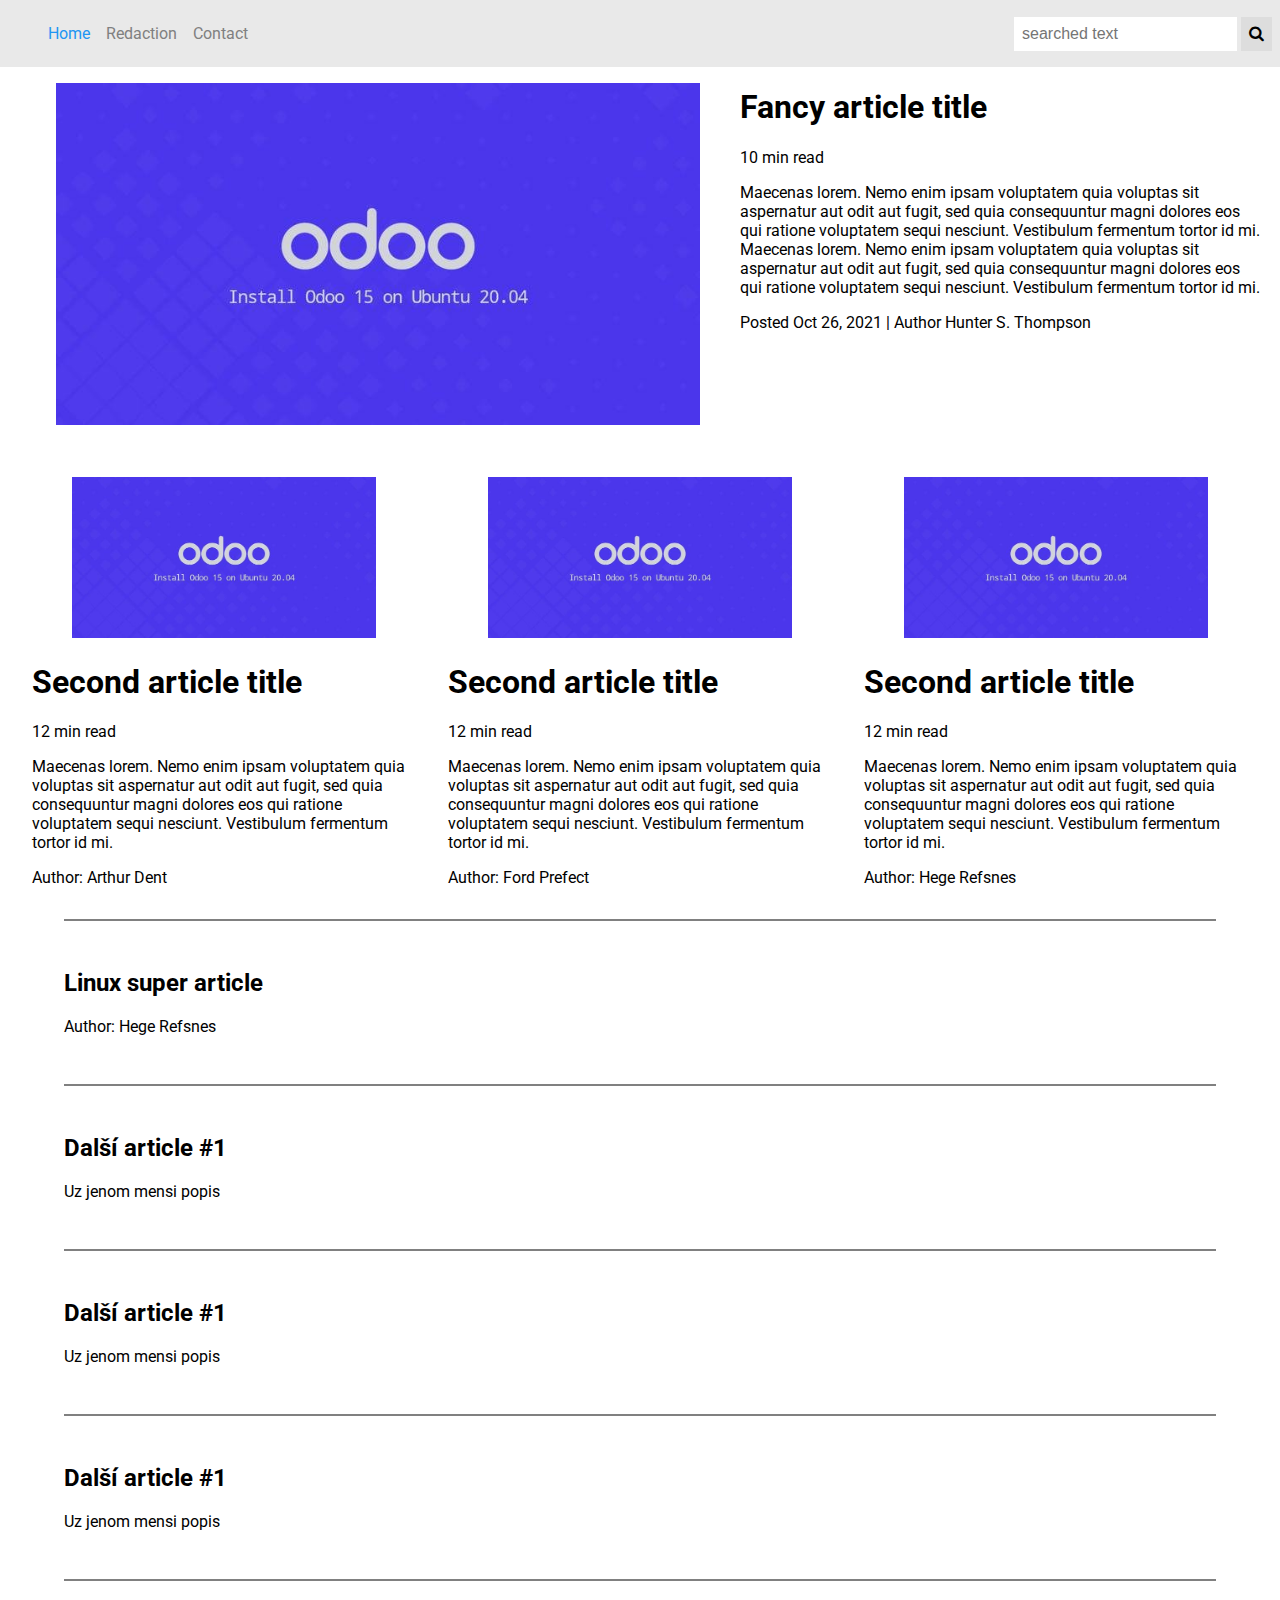
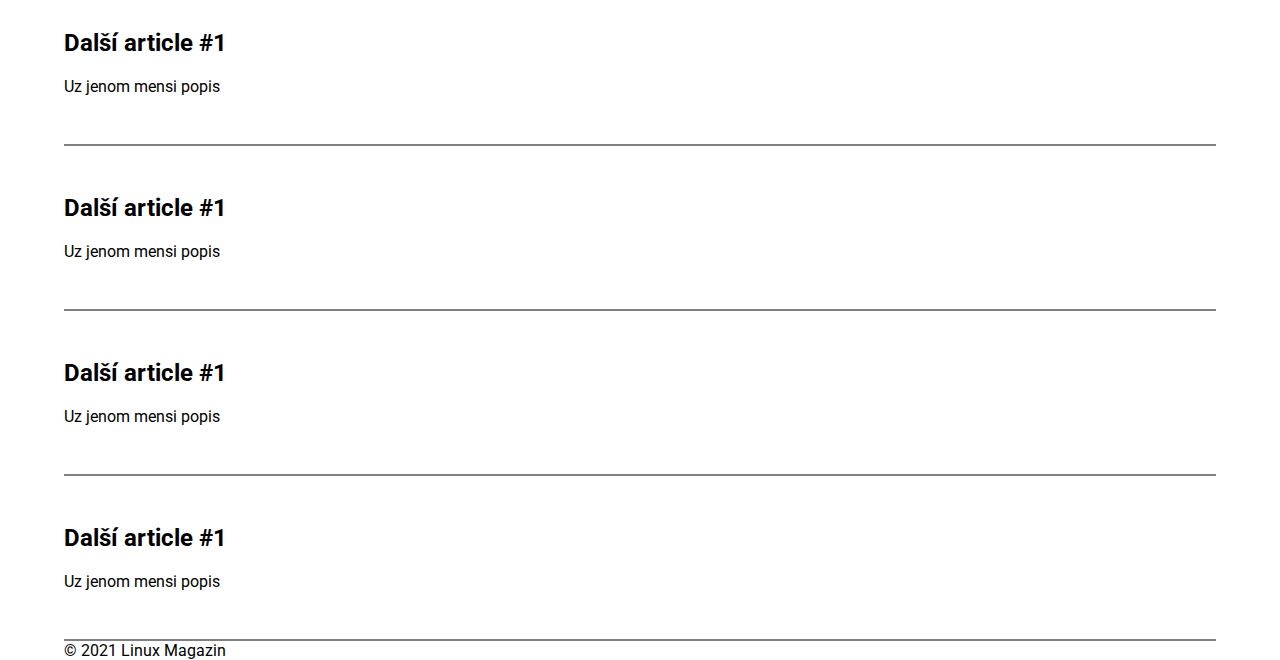
<file: index.html>
<!DOCTYPE html>
<html lang="en">
<head>
    <meta charset="UTF-8">
    <meta http-equiv="X-UA-Compatible" content="IE=edge">
    <meta name="viewport" content="width=device-width, initial-scale=1.0">
    <link rel="stylesheet" href="style.css">
    <link rel="stylesheet" href="index.css">
    <link rel="stylesheet" href="https://cdnjs.cloudflare.com/ajax/libs/font-awesome/4.7.0/css/font-awesome.min.css">
    <link rel="preconnect" href="https://fonts.googleapis.com"> 
    <link href="https://fonts.googleapis.com/css2?family=Roboto:ital,wght@0,100;0,300;0,400;0,700;0,900;1,100&display=swap" rel="stylesheet">
    <title>Linux magazín</title>
</head>
<body>
    <nav class="nav">
        <menu>
            <a class="nav__item nav_item--active" href="index.html"><span>Home</span></a>
            <a class="nav__item" href="redaction.html"><span>Redaction</span></a>
            <a class="nav__item" href="contact.html"><span>Contact</span></a>
        </menu>
        <div class="search-container">
            <form action="search.html">
                <input name="search_form" type="text" placeholder="searched text" class="search-container__input">
                <button type="submit" class="search-container__btn"><i class="fa fa-search"></i></button>
            </form>
        </div>
    </nav>
    <main>
        <section class="head-container">
            <article class="head-article">
                <figure class="head-article__image">
                    <a href="article.html"><img src="images/top.jpeg" alt="Top article image"></a>
                </figure>
                <div class="head-article__text">
                    <header>
                        <h1>Fancy article title</h1>
                        <p>10 min read</p>
                    </header>
                    <p>Maecenas lorem. Nemo enim ipsam voluptatem quia voluptas sit aspernatur aut odit aut fugit, 
                        sed quia consequuntur magni dolores eos qui ratione voluptatem sequi nesciunt. 
                        Vestibulum fermentum tortor id mi.

                        Maecenas lorem. Nemo enim ipsam voluptatem quia voluptas sit aspernatur aut odit aut fugit, 
                        sed quia consequuntur magni dolores eos qui ratione voluptatem sequi nesciunt. 
                        Vestibulum fermentum tortor id mi.
                    </p>    
                    <footer>
                        <p>Posted Oct 26, 2021 | Author Hunter S. Thompson</p>
                    </footer>
                </div>
            </article>
        </section>
        <section class="big_news">
            <article class="article">
                <figure class="article__image">
                    <img src="images/top.jpeg" alt="banner">
                </figure>
                <header>
                    <h1>Second article title</h1>
                    <p>12 min read</p>
                </header>
                <p>Maecenas lorem. Nemo enim ipsam voluptatem quia voluptas sit aspernatur aut odit aut fugit, 
                    sed quia consequuntur magni dolores eos qui ratione voluptatem sequi nesciunt. 
                    Vestibulum fermentum tortor id mi.</p>
                <footer>
                    <p>Author: Arthur Dent</p>
                </footer>    
            </article>
            <article class="article">
                <figure class="article__image">
                    <img src="images/top.jpeg" alt="banner">
                </figure>
                <header>
                    <h1>Second article title</h1>
                    <p>12 min read</p>
                </header>
                <p>Maecenas lorem. Nemo enim ipsam voluptatem quia voluptas sit aspernatur aut odit aut fugit, 
                    sed quia consequuntur magni dolores eos qui ratione voluptatem sequi nesciunt. 
                    Vestibulum fermentum tortor id mi.</p>
                <footer>
                    <p>Author: Ford Prefect</p>
                </footer>    
            </article>
            <article class="article">
                <figure class="article__image">
                    <img src="images/top.jpeg" alt="banner">
                </figure>
                <header>
                    <h1>Second article title</h1>
                    <p>12 min read</p>
                </header>
                <p>Maecenas lorem. Nemo enim ipsam voluptatem quia voluptas sit aspernatur aut odit aut fugit, 
                    sed quia consequuntur magni dolores eos qui ratione voluptatem sequi nesciunt. 
                    Vestibulum fermentum tortor id mi.</p>
                <footer>
                    <p>Author: Hege Refsnes</p>
                </footer>    
            </article>
        </section>
        <section class="small_news">
            <article>
                <h2>
                    Linux super article
                </h2>    
                <p>
                    Author: Hege Refsnes
                </p>
            </article>
            <article> 
                <h2>
                    Další article #1
                </h2>    
                <p>
                    Uz jenom mensi popis
                </p>   
            </article>
            <article>
                <h2>
                    Další article #1
                </h2>    
                <p>
                    Uz jenom mensi popis
                </p>    
            </article>
            <article>
                <h2>
                    Další article #1
                </h2>    
                <p>
                    Uz jenom mensi popis
                </p>    
            </article>
            <article>
                <h2>
                    Další article #1
                </h2>    
                <p>
                    Uz jenom mensi popis
                </p>    
            </article>
            <article>
                <h2>
                    Další article #1
                </h2>    
                <p>
                    Uz jenom mensi popis
                </p>    
            </article>
            <article>
                <h2>
                    Další article #1
                </h2>    
                <p>
                    Uz jenom mensi popis
                </p>    
            </article>
            <article>
                <h2>
                    Další article #1
                </h2>    
                <p>
                    Uz jenom mensi popis
                </p>    
            </article>
        </section>
    </main>
    <footer class="main-footer">
        <p>
            © 2021 Linux Magazin
        </p>
    </footer>
</body>
</html>
</file>
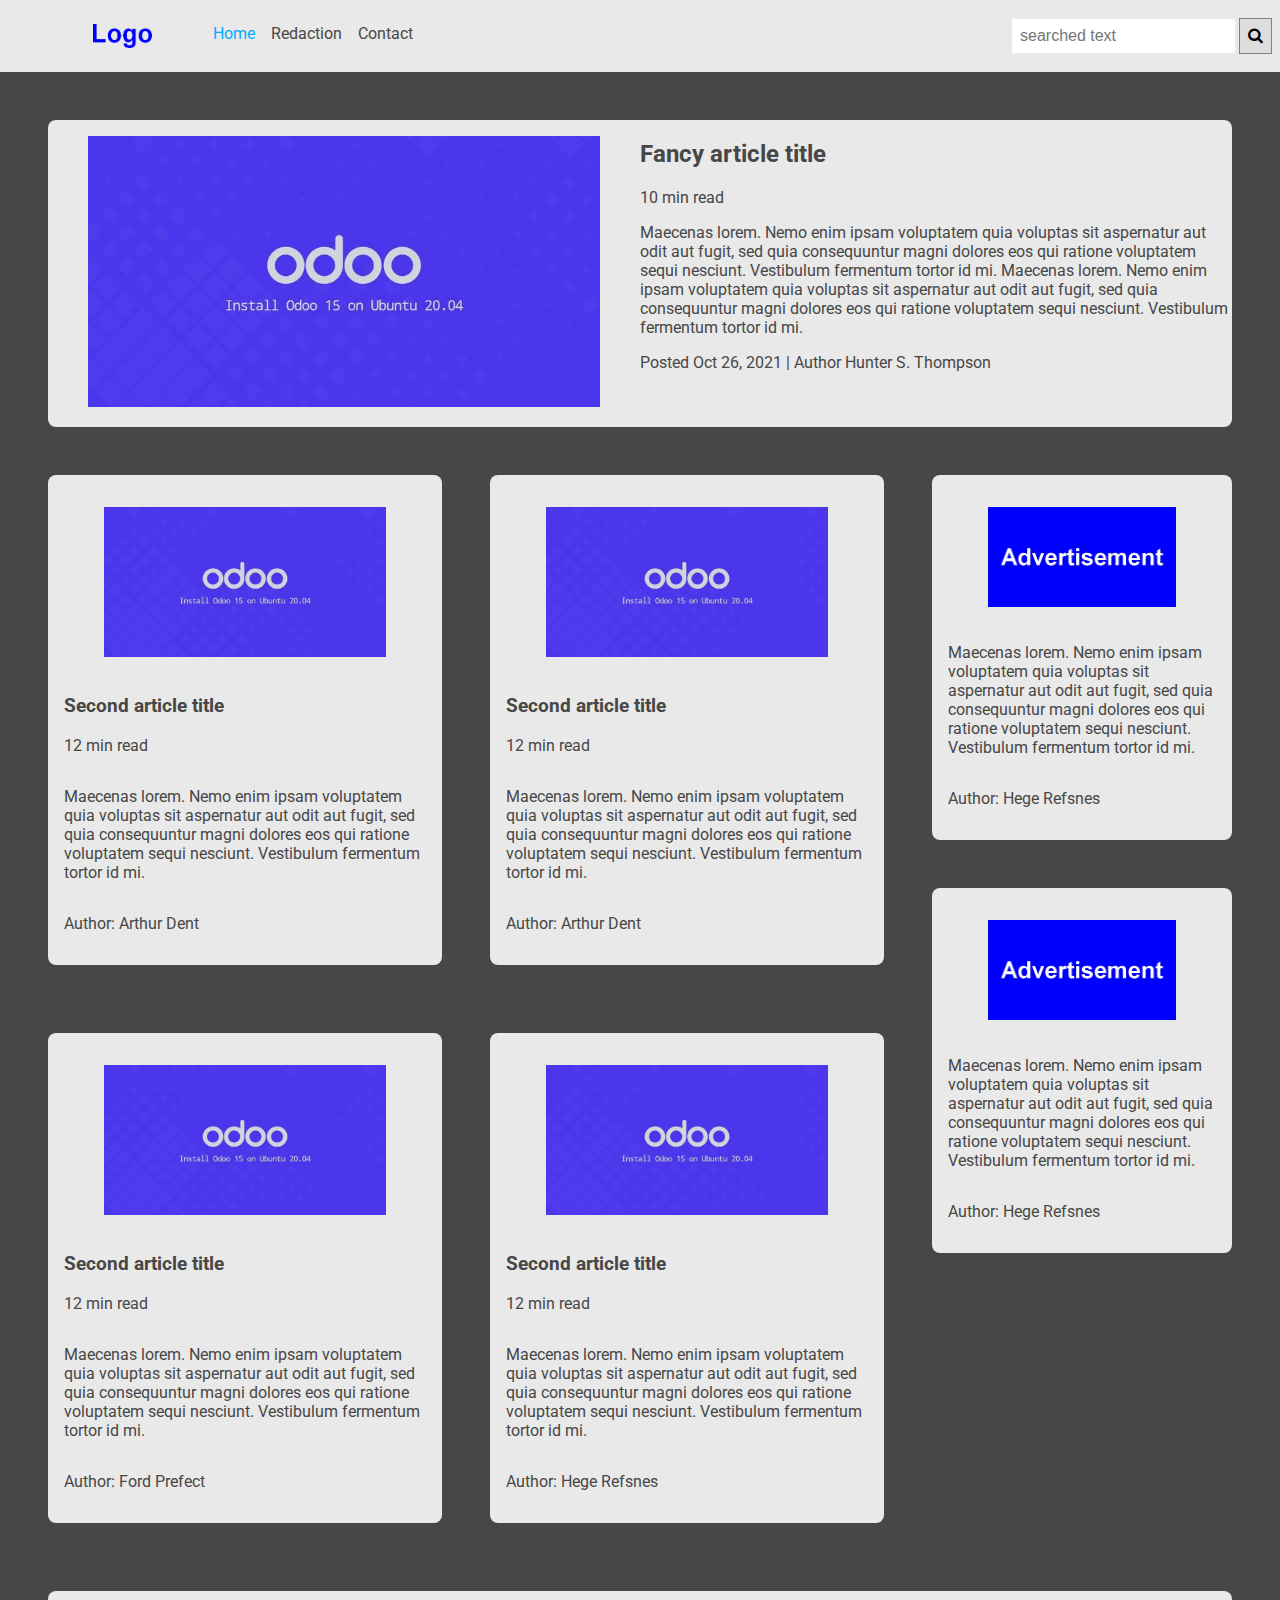
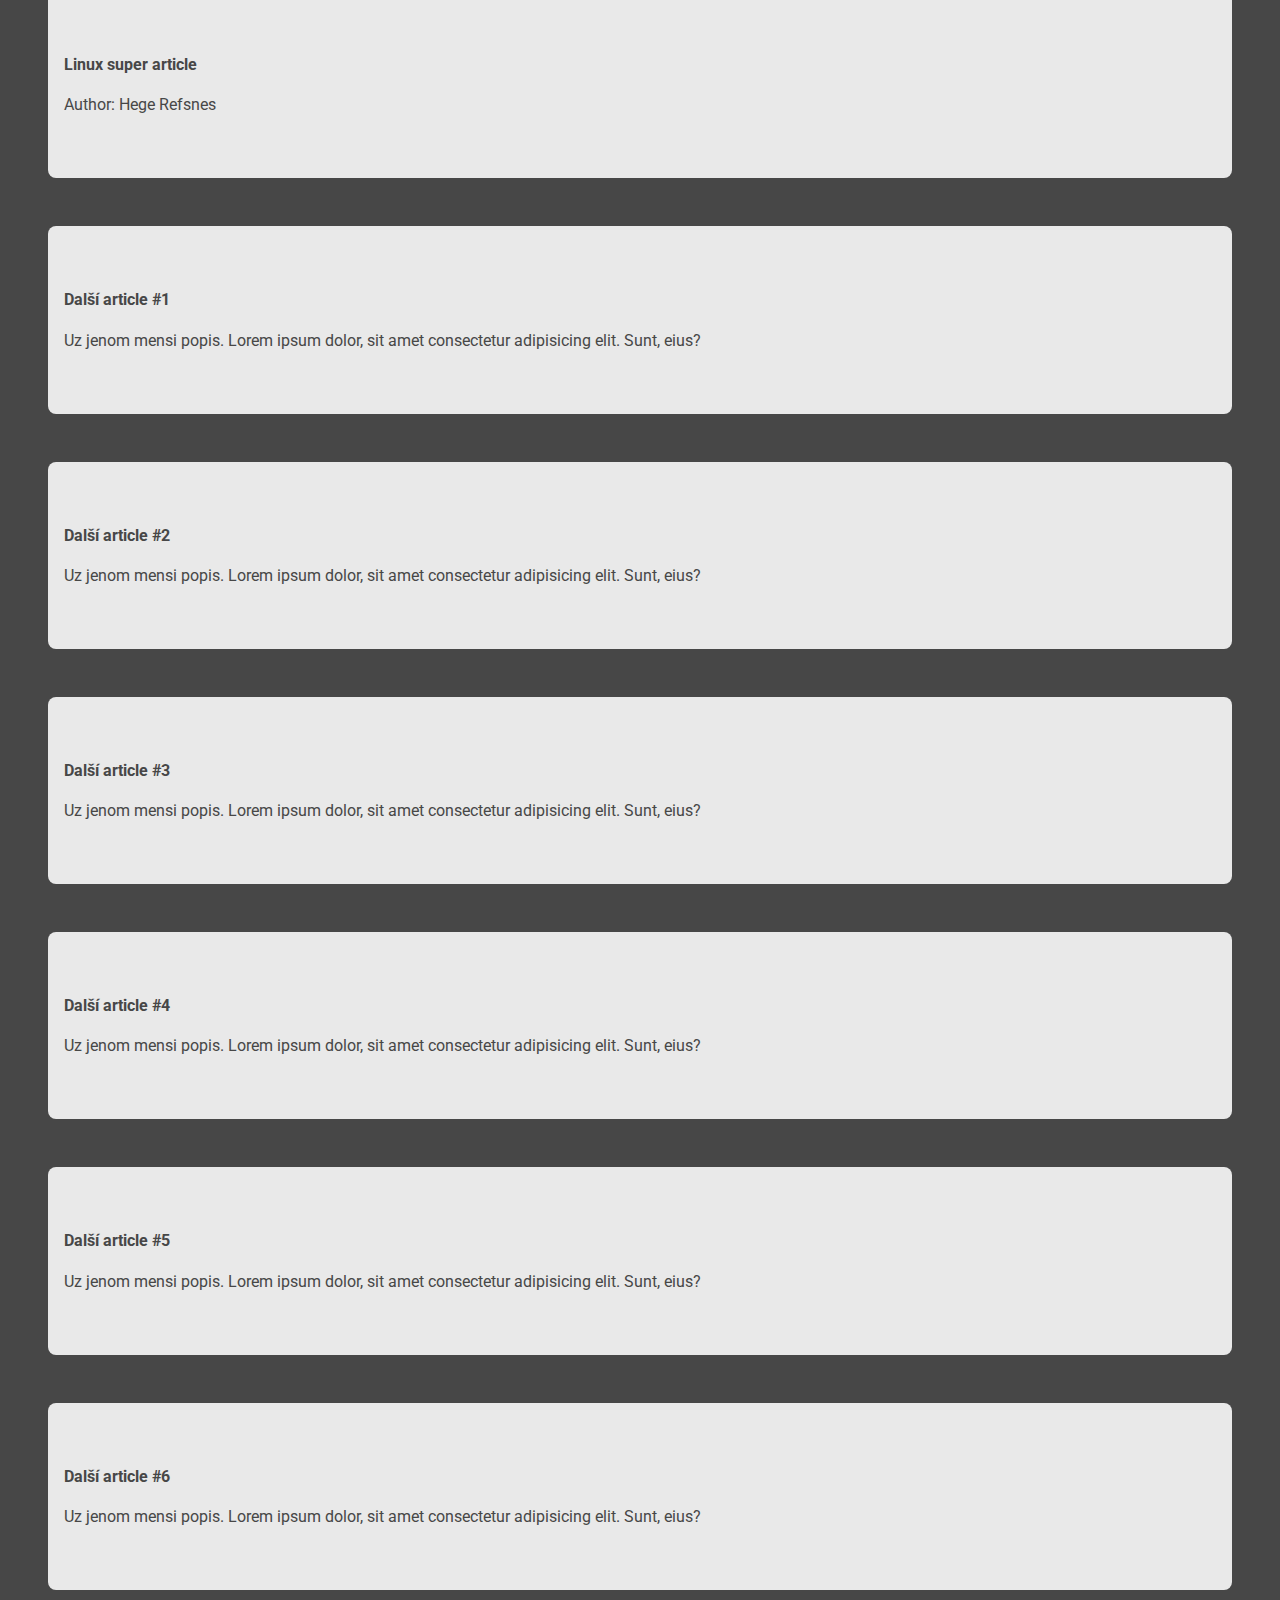
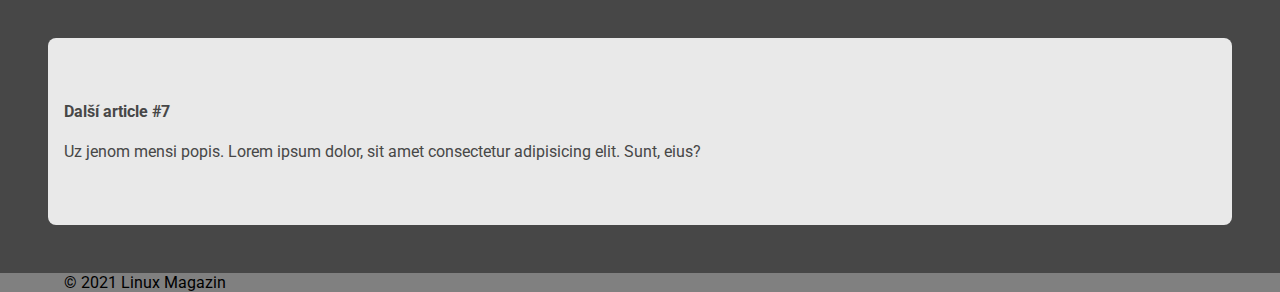
<file: linux_mag/index.html>
<!DOCTYPE html>
<html lang="en">
<head>
    <!-- Meta -->
    <meta charset="UTF-8">
    <meta http-equiv="X-UA-Compatible" content="IE=edge">
    <meta name="viewport" content="width=device-width, initial-scale=1.0">

    <!-- Styles -->
    <link rel="stylesheet" href="style.css">

    <!-- Fonts -->
    <link rel="stylesheet" href="https://cdnjs.cloudflare.com/ajax/libs/font-awesome/4.7.0/css/font-awesome.min.css">
    <link rel="preconnect" href="https://fonts.googleapis.com"> 
    <link href="https://fonts.googleapis.com/css2?family=Roboto:ital,wght@0,100;0,300;0,400;0,700;0,900;1,100&display=swap" rel="stylesheet">
    <title>Linux magazín</title>
</head>
<body>
    <header>
        <nav class="nav">
            <menu>
                <a class="nav__item" href="index.html"><h1><img src="images/logo.png" alt="Linux magazín"></h1></a>
                <a class="nav__item nav_item--active" href="index.html"><span>Home</span></a>
                <a class="nav__item" href="redaction.html"><span>Redaction</span></a>
                <a class="nav__item" href="contact.html"><span>Contact</span></a>
            </menu>
            <div class="search-container">
                <form action="search.html">
                    <input name="search_form" type="text" placeholder="searched text" class="search-container__input">
                    <button type="submit" class="search-container__btn"><i class="fa fa-search"></i></button>
                </form>
            </div>
        </nav>
    </header>
    <main>
        <article class="head-article">
                <figure class="head-article__image">
                    <a href="article.html"><img src="images/top.jpeg" alt="Top article image"></a>
                </figure>
                <div class="head-article__text">
                    <header>
                        <h2>Fancy article title</h2>
                        <p>10 min read</p>
                    </header>
                    <p>Maecenas lorem. Nemo enim ipsam voluptatem quia voluptas sit aspernatur aut odit aut fugit, 
                        sed quia consequuntur magni dolores eos qui ratione voluptatem sequi nesciunt. 
                        Vestibulum fermentum tortor id mi.

                        Maecenas lorem. Nemo enim ipsam voluptatem quia voluptas sit aspernatur aut odit aut fugit, 
                        sed quia consequuntur magni dolores eos qui ratione voluptatem sequi nesciunt. 
                        Vestibulum fermentum tortor id mi.
                    </p>    
                    <footer>
                        <p>Posted Oct 26, 2021 | Author Hunter S. Thompson</p>
                    </footer>
                </div>
            </article>
        <section class="main-container">
            <section class="articles">
                <article class="article">
                    <figure class="article__image">
                        <img src="images/top.jpeg" alt="banner">
                    </figure>
                    <header>
                        <h3>Second article title</h3>
                        <p>12 min read</p>
                    </header>
                    <p>Maecenas lorem. Nemo enim ipsam voluptatem quia voluptas sit aspernatur aut odit aut fugit, 
                        sed quia consequuntur magni dolores eos qui ratione voluptatem sequi nesciunt. 
                        Vestibulum fermentum tortor id mi.</p>
                    <footer>
                        <p>Author: Arthur Dent</p>
                    </footer>    
                </article>
                <article class="article">
                    <figure class="article__image">
                        <img src="images/top.jpeg" alt="banner">
                    </figure>
                    <header>
                        <h3>Second article title</h3>
                        <p>12 min read</p>
                    </header>
                    <p>Maecenas lorem. Nemo enim ipsam voluptatem quia voluptas sit aspernatur aut odit aut fugit, 
                        sed quia consequuntur magni dolores eos qui ratione voluptatem sequi nesciunt. 
                        Vestibulum fermentum tortor id mi.</p>
                    <footer>
                        <p>Author: Arthur Dent</p>
                    </footer>    
                </article>
                <article class="article">
                    <figure class="article__image">
                        <img src="images/top.jpeg" alt="banner">
                    </figure>
                    <header>
                        <h3>Second article title</h3>
                        <p>12 min read</p>
                    </header>
                    <p>Maecenas lorem. Nemo enim ipsam voluptatem quia voluptas sit aspernatur aut odit aut fugit, 
                        sed quia consequuntur magni dolores eos qui ratione voluptatem sequi nesciunt. 
                        Vestibulum fermentum tortor id mi.</p>
                    <footer>
                        <p>Author: Ford Prefect</p>
                    </footer>    
                </article>
                <article class="article">
                    <figure class="article__image">
                        <img src="images/top.jpeg" alt="banner">
                    </figure>
                    <header>
                        <h3>Second article title</h3>
                        <p>12 min read</p>
                    </header>
                    <p>Maecenas lorem. Nemo enim ipsam voluptatem quia voluptas sit aspernatur aut odit aut fugit, 
                        sed quia consequuntur magni dolores eos qui ratione voluptatem sequi nesciunt. 
                        Vestibulum fermentum tortor id mi.</p>
                    <footer>
                        <p>Author: Hege Refsnes</p>
                    </footer>    
                </article>
            </section>
            <aside>
                <article class="adver">
                    <figure class="adver__image">
                        <img src="images/ad.jpg" alt="banner">
                    </figure>
                    <p>Maecenas lorem. Nemo enim ipsam voluptatem quia voluptas sit aspernatur aut odit aut fugit, 
                        sed quia consequuntur magni dolores eos qui ratione voluptatem sequi nesciunt. 
                        Vestibulum fermentum tortor id mi.</p>
                    <footer>
                        <p>Author: Hege Refsnes</p>
                    </footer>    
                </article>
                <article class="adver">
                    <figure class="adver__image">
                        <img src="images/ad.jpg" alt="banner">
                    </figure>
                    <p>Maecenas lorem. Nemo enim ipsam voluptatem quia voluptas sit aspernatur aut odit aut fugit, 
                        sed quia consequuntur magni dolores eos qui ratione voluptatem sequi nesciunt. 
                        Vestibulum fermentum tortor id mi.</p>
                    <footer>
                        <p>Author: Hege Refsnes</p>
                    </footer>    
                </article>
            </aside>
        </section>
        <section class="small_news">
            <article>
                <h4>
                    Linux super article
                </h4>
                <p>
                    Author: Hege Refsnes
                </p>
            </article>
            <article> 
                <h4>
                    Další article #1
                </h4>
                <p>
                    Uz jenom mensi popis. Lorem ipsum dolor, sit amet consectetur adipisicing elit. Sunt, eius?
                </p>   
            </article>
            <article>
                <h4>
                    Další article #2
                </h4>
                <p>
                    Uz jenom mensi popis. Lorem ipsum dolor, sit amet consectetur adipisicing elit. Sunt, eius?
                </p>    
            </article>
            <article>
                <h4>
                    Další article #3
                </h4>
                <p>
                    Uz jenom mensi popis. Lorem ipsum dolor, sit amet consectetur adipisicing elit. Sunt, eius?
                </p>    
            </article>
            <article>
                <h4>
                    Další article #4
                </h4>
                <p>
                    Uz jenom mensi popis. Lorem ipsum dolor, sit amet consectetur adipisicing elit. Sunt, eius?
                </p>    
            </article>
            <article>
                <h4>
                    Další article #5
                </h4>
                <p>
                    Uz jenom mensi popis. Lorem ipsum dolor, sit amet consectetur adipisicing elit. Sunt, eius?
                </p>    
            </article>
            <article>
                <h4>
                    Další article #6
                </h4>
                <p>
                    Uz jenom mensi popis. Lorem ipsum dolor, sit amet consectetur adipisicing elit. Sunt, eius?
                </p>    
            </article>
            <article>
                <h4>
                    Další article #7
                </h4>
                <p>
                    Uz jenom mensi popis. Lorem ipsum dolor, sit amet consectetur adipisicing elit. Sunt, eius?
                </p>    
            </article>
        </section>
    </main>
    <footer class="main-footer">
        <p>
            © 2021 Linux Magazin
        </p>
    </footer>
    <!-- JavaScript -->
    <script src="./main.js"></script>
</body>
</html>
</file>
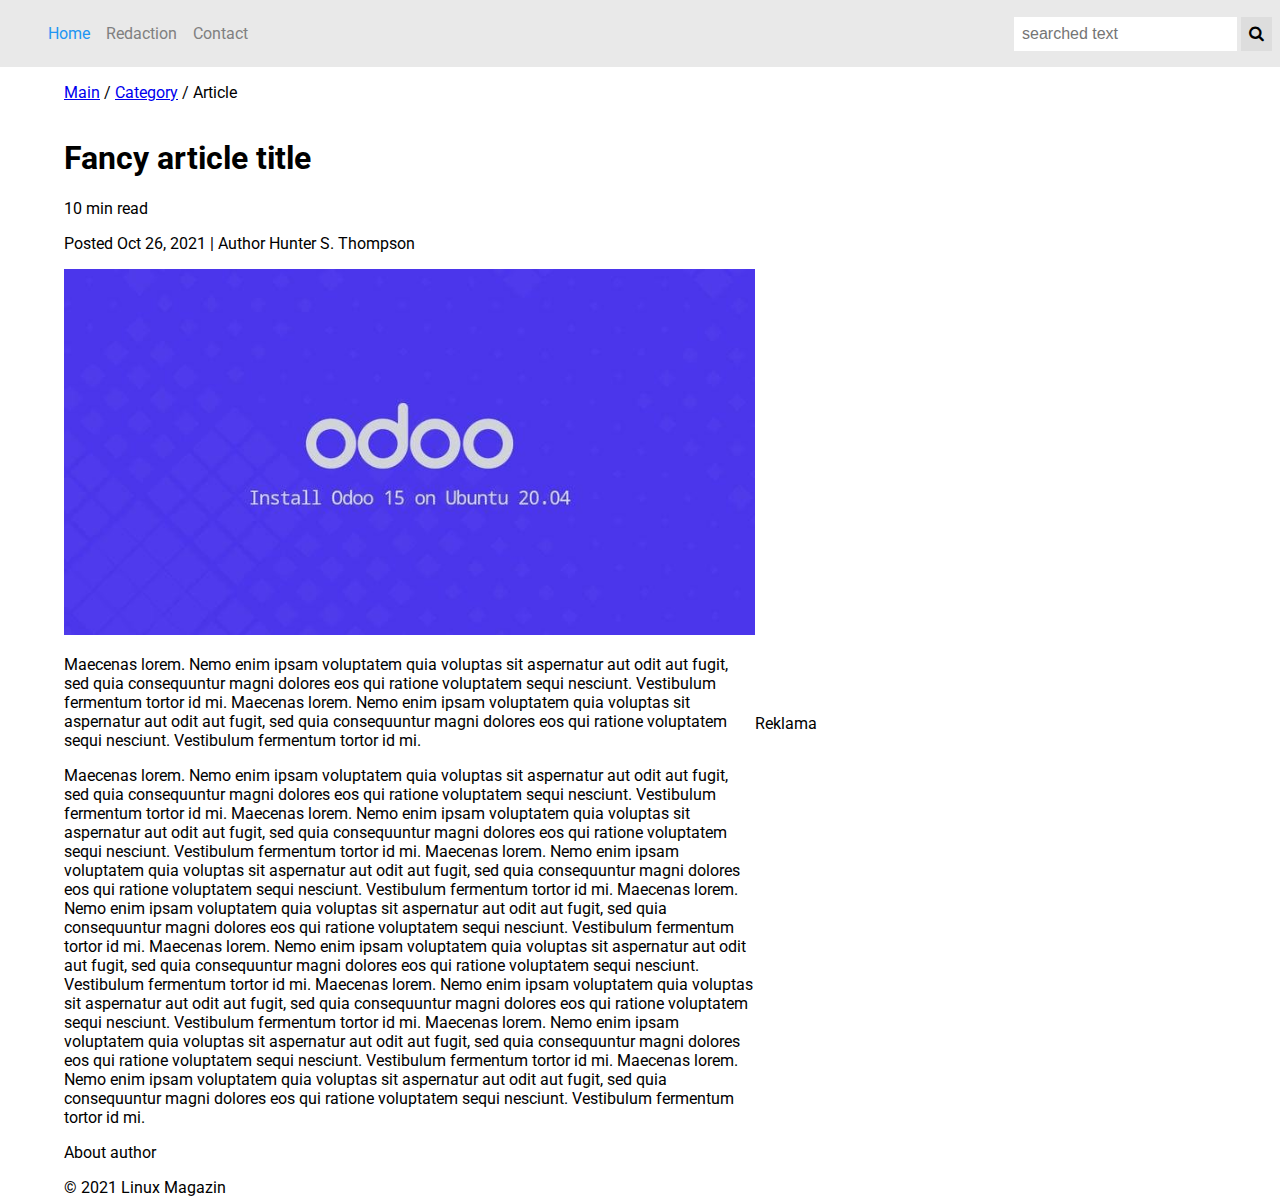
<file: article.html>
<!DOCTYPE html>
<html lang="en">
<head>
    <meta charset="UTF-8">
    <meta http-equiv="X-UA-Compatible" content="IE=edge">
    <meta name="viewport" content="width=device-width, initial-scale=1.0">
    <link rel="stylesheet" href="style.css">
    <link rel="stylesheet" href="article.css">
    <link rel="stylesheet" href="https://cdnjs.cloudflare.com/ajax/libs/font-awesome/4.7.0/css/font-awesome.min.css">
    <link rel="preconnect" href="https://fonts.googleapis.com"> 
    <link href="https://fonts.googleapis.com/css2?family=Roboto:ital,wght@0,100;0,300;0,400;0,700;0,900;1,100&display=swap" rel="stylesheet">
    <title>Linux magazín</title>
</head>
<body>
    <nav class="nav">
        <menu>
            <a class="nav__item nav_item--active" href="index.html"><span>Home</span></a>
            <a class="nav__item" href="redaction.html"><span>Redaction</span></a>
            <a class="nav__item" href="contact.html"><span>Contact</span></a>
        </menu>
        <div class="search-container">
            <form action="search.html">
                <input name="search_form" type="text" placeholder="searched text" class="search-container__input">
                <button type="submit" class="search-container__btn"><i class="fa fa-search"></i></button>
            </form>
        </div>
    </nav>
    <main>
        <nav>
            <p><a href="index.html">Main</a> / <a href="index.html">Category</a> / Article</p>
        </nav>
        <article class="article">
            <header class="article__header">
                <h1>Fancy article title</h1>
                <p>10 min read</p>
                <p>Posted Oct 26, 2021 | Author Hunter S. Thompson</p>
            </header>
            <section class="article__content">
                <figure class="article__image">
                    <img src="images/top.jpeg" alt="Top article image">
                </figure>
                <div class="article__text">
                    <section>
                        <p>Maecenas lorem. Nemo enim ipsam voluptatem quia voluptas sit aspernatur aut odit aut fugit, 
                            sed quia consequuntur magni dolores eos qui ratione voluptatem sequi nesciunt. 
                            Vestibulum fermentum tortor id mi.
    
                            Maecenas lorem. Nemo enim ipsam voluptatem quia voluptas sit aspernatur aut odit aut fugit, 
                            sed quia consequuntur magni dolores eos qui ratione voluptatem sequi nesciunt. 
                            Vestibulum fermentum tortor id mi.
                        </p>    
                    </section>
                    <section>
                        <p>
                            Maecenas lorem. Nemo enim ipsam voluptatem quia voluptas sit aspernatur aut odit aut fugit, 
                            sed quia consequuntur magni dolores eos qui ratione voluptatem sequi nesciunt. 
                            Vestibulum fermentum tortor id mi.
    
                            Maecenas lorem. Nemo enim ipsam voluptatem quia voluptas sit aspernatur aut odit aut fugit, 
                            sed quia consequuntur magni dolores eos qui ratione voluptatem sequi nesciunt. 
                            Vestibulum fermentum tortor id mi.

                            Maecenas lorem. Nemo enim ipsam voluptatem quia voluptas sit aspernatur aut odit aut fugit, 
                            sed quia consequuntur magni dolores eos qui ratione voluptatem sequi nesciunt. 
                            Vestibulum fermentum tortor id mi.
    
                            Maecenas lorem. Nemo enim ipsam voluptatem quia voluptas sit aspernatur aut odit aut fugit, 
                            sed quia consequuntur magni dolores eos qui ratione voluptatem sequi nesciunt. 
                            Vestibulum fermentum tortor id mi.

                            Maecenas lorem. Nemo enim ipsam voluptatem quia voluptas sit aspernatur aut odit aut fugit, 
                            sed quia consequuntur magni dolores eos qui ratione voluptatem sequi nesciunt. 
                            Vestibulum fermentum tortor id mi.
    
                            Maecenas lorem. Nemo enim ipsam voluptatem quia voluptas sit aspernatur aut odit aut fugit, 
                            sed quia consequuntur magni dolores eos qui ratione voluptatem sequi nesciunt. 
                            Vestibulum fermentum tortor id mi.

                            Maecenas lorem. Nemo enim ipsam voluptatem quia voluptas sit aspernatur aut odit aut fugit, 
                            sed quia consequuntur magni dolores eos qui ratione voluptatem sequi nesciunt. 
                            Vestibulum fermentum tortor id mi.
    
                            Maecenas lorem. Nemo enim ipsam voluptatem quia voluptas sit aspernatur aut odit aut fugit, 
                            sed quia consequuntur magni dolores eos qui ratione voluptatem sequi nesciunt. 
                            Vestibulum fermentum tortor id mi.
                        </p>
                    </section>
                    <footer>
                        <p>About author</p>
                    </footer>
                </div>
            </section>
            <aside>
                <section>
                    Reklama
                </section>
                <section>
        
                </section>
            </aside>
        </article>
    </main>
    <footer class="main-footer">
        <p>
            © 2021 Linux Magazin
        </p>
    </footer>
</body>
</html>
</file>
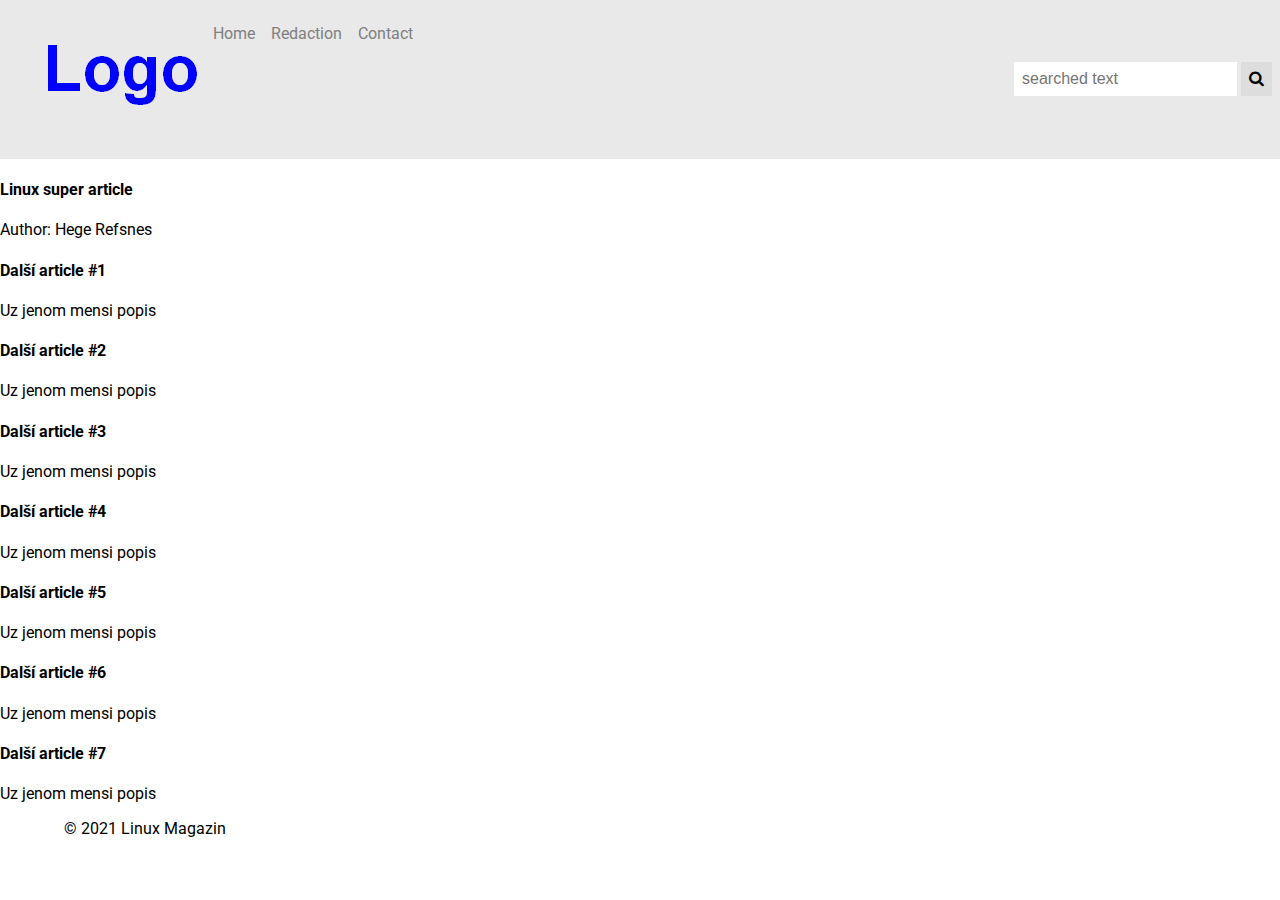
<file: category.html>
<!DOCTYPE html>
<html lang="en">
<head>
  <meta charset="UTF-8">
  <meta http-equiv="X-UA-Compatible" content="IE=edge">
  <meta name="viewport" content="width=device-width, initial-scale=1.0">
  <link rel="stylesheet" href="style.css">
  <link rel="stylesheet" href="https://cdnjs.cloudflare.com/ajax/libs/font-awesome/4.7.0/css/font-awesome.min.css">
  <link rel="preconnect" href="https://fonts.googleapis.com">
  <link href="https://fonts.googleapis.com/css2?family=Roboto:ital,wght@0,100;0,300;0,400;0,700;0,900;1,100&display=swap" rel="stylesheet">
  <title>Linux magazín</title>
</head>
<body>
<header>
  <nav class="nav">
    <menu>
      <a class="nav__item" href="index.html"><h1><img src="images/logo.png" alt="Linux magazín"></h1></a>
      <a class="nav__item" href="index.html"><span>Home</span></a>
      <a class="nav__item" href="redaction.html"><span>Redaction</span></a>
      <a class="nav__item" href="contact.html"><span>Contact</span></a>
    </menu>
    <div class="search-container">
      <form action="category.html">
        <input name="search_form" type="text" placeholder="searched text" class="search-container__input">
        <button type="submit" class="search-container__btn"><i class="fa fa-search"></i></button>
      </form>
    </div>
  </nav>
</header>
<main>
  <section class="category">
    <article>
      <h4>
        Linux super article
      </h4>
      <p>
        Author: Hege Refsnes
      </p>
    </article>
    <article>
      <h4>
        Další article #1
      </h4>
      <p>
        Uz jenom mensi popis
      </p>
    </article>
    <article>
      <h4>
        Další article #2
      </h4>
      <p>
        Uz jenom mensi popis
      </p>
    </article>
    <article>
      <h4>
        Další article #3
      </h4>
      <p>
        Uz jenom mensi popis
      </p>
    </article>
    <article>
      <h4>
        Další article #4
      </h4>
      <p>
        Uz jenom mensi popis
      </p>
    </article>
    <article>
      <h4>
        Další article #5
      </h4>
      <p>
        Uz jenom mensi popis
      </p>
    </article>
    <article>
      <h4>
        Další article #6
      </h4>
      <p>
        Uz jenom mensi popis
      </p>
    </article>
    <article>
      <h4>
        Další article #7
      </h4>
      <p>
        Uz jenom mensi popis
      </p>
    </article>
  </section>
</main>
<footer class="main-footer">
  <p>
    © 2021 Linux Magazin
  </p>
</footer>
</body>
</html>
</file>
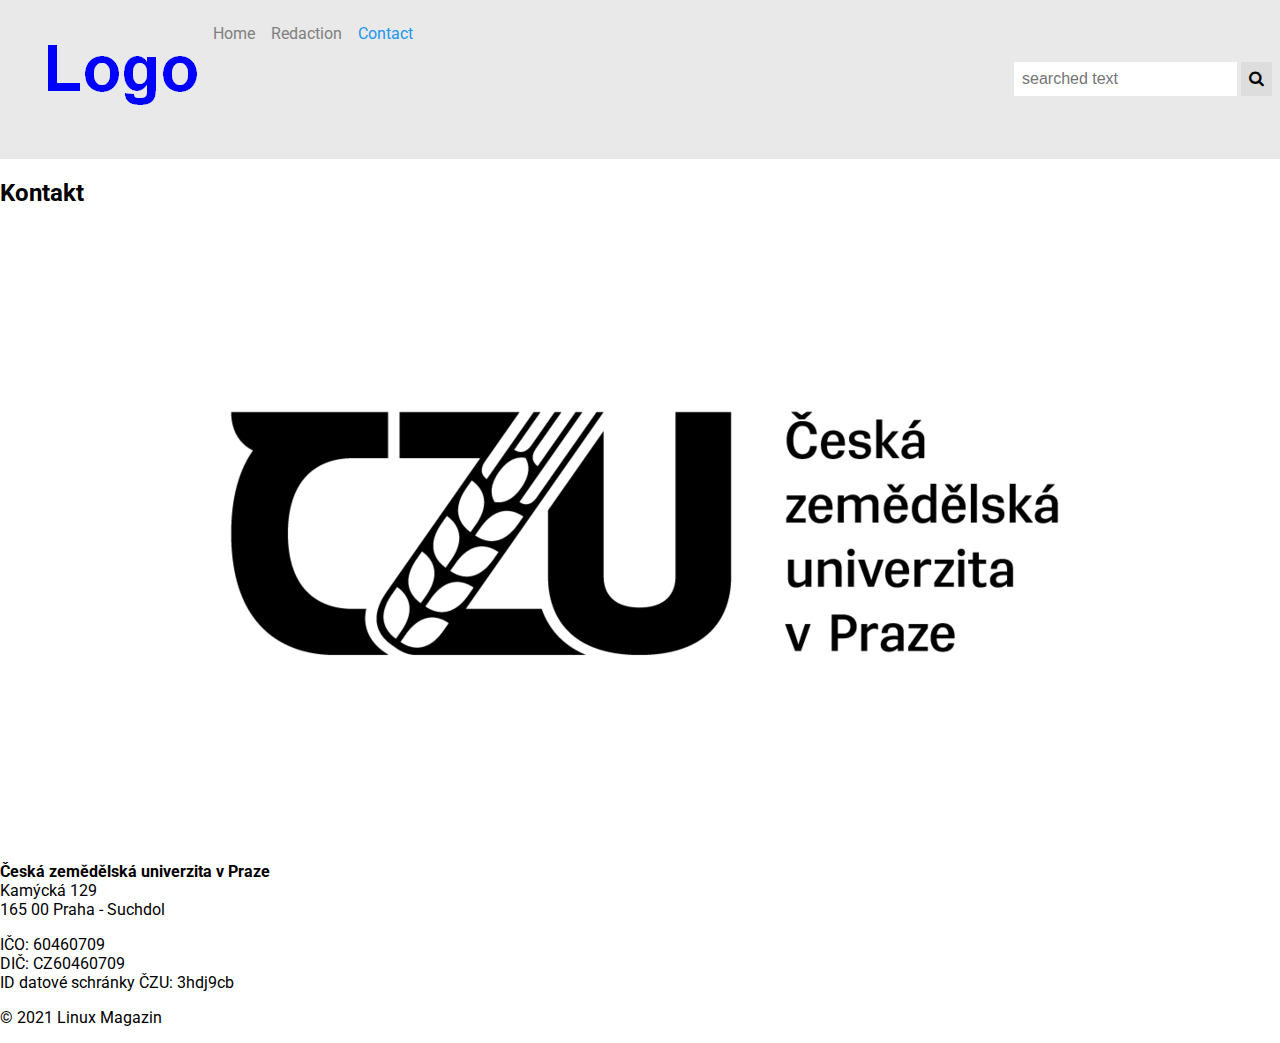
<file: contact.html>
<!DOCTYPE html>
<html lang="en">
<head>
    <meta charset="UTF-8">
    <meta http-equiv="X-UA-Compatible" content="IE=edge">
    <meta name="viewport" content="width=device-width, initial-scale=1.0">
    <link rel="stylesheet" href="style.css">
    <link rel="stylesheet" href="https://cdnjs.cloudflare.com/ajax/libs/font-awesome/4.7.0/css/font-awesome.min.css">
    <link rel="preconnect" href="https://fonts.googleapis.com">
    <link href="https://fonts.googleapis.com/css2?family=Roboto:ital,wght@0,100;0,300;0,400;0,700;0,900;1,100&display=swap" rel="stylesheet">
    <title>Linux magazín</title>
</head>
<body>
<header>
    <nav class="nav">
        <menu>
            <a class="nav__item" href="index.html"><h1><img src="images/logo.png" alt="Linux magazín"></h1></a>
            <a class="nav__item" href="index.html"><span>Home</span></a>
            <a class="nav__item" href="redaction.html"><span>Redaction</span></a>
            <a class="nav__item nav_item--active" href="contact.html"><span>Contact</span></a>
        </menu>
        <div class="search-container">
            <form action="category.html">
                <input name="search_form" type="text" placeholder="searched text" class="search-container__input">
                <button type="submit" class="search-container__btn"><i class="fa fa-search"></i></button>
            </form>
        </div>
    </nav>
</header>
<main>
    <article class="main-article">
        <header class="article__header">
            <h2>Kontakt</h2>
        </header>
        <section class="article__content">
            <figure class="main-article__image">
                <img src="images/czu.png" alt="CZU">
            </figure>
            <div class="article__text">
                <section>
                    <p> <b>Česká zemědělská univerzita v Praze</b><br>
                        Kamýcká 129<br>
                        165 00 Praha - Suchdol
                    </p>
                </section>
                <footer>
                    <p> IČO: 60460709<br>
                        DIČ: CZ60460709<br>
                        ID datové schránky ČZU: 3hdj9cb </p>
                </footer>
            </div>
        </section>
    </article>
</main>
<footer class="contact-footer">
    <p>
        © 2021 Linux Magazin
    </p>
</footer>
</body>
</html>
</file>
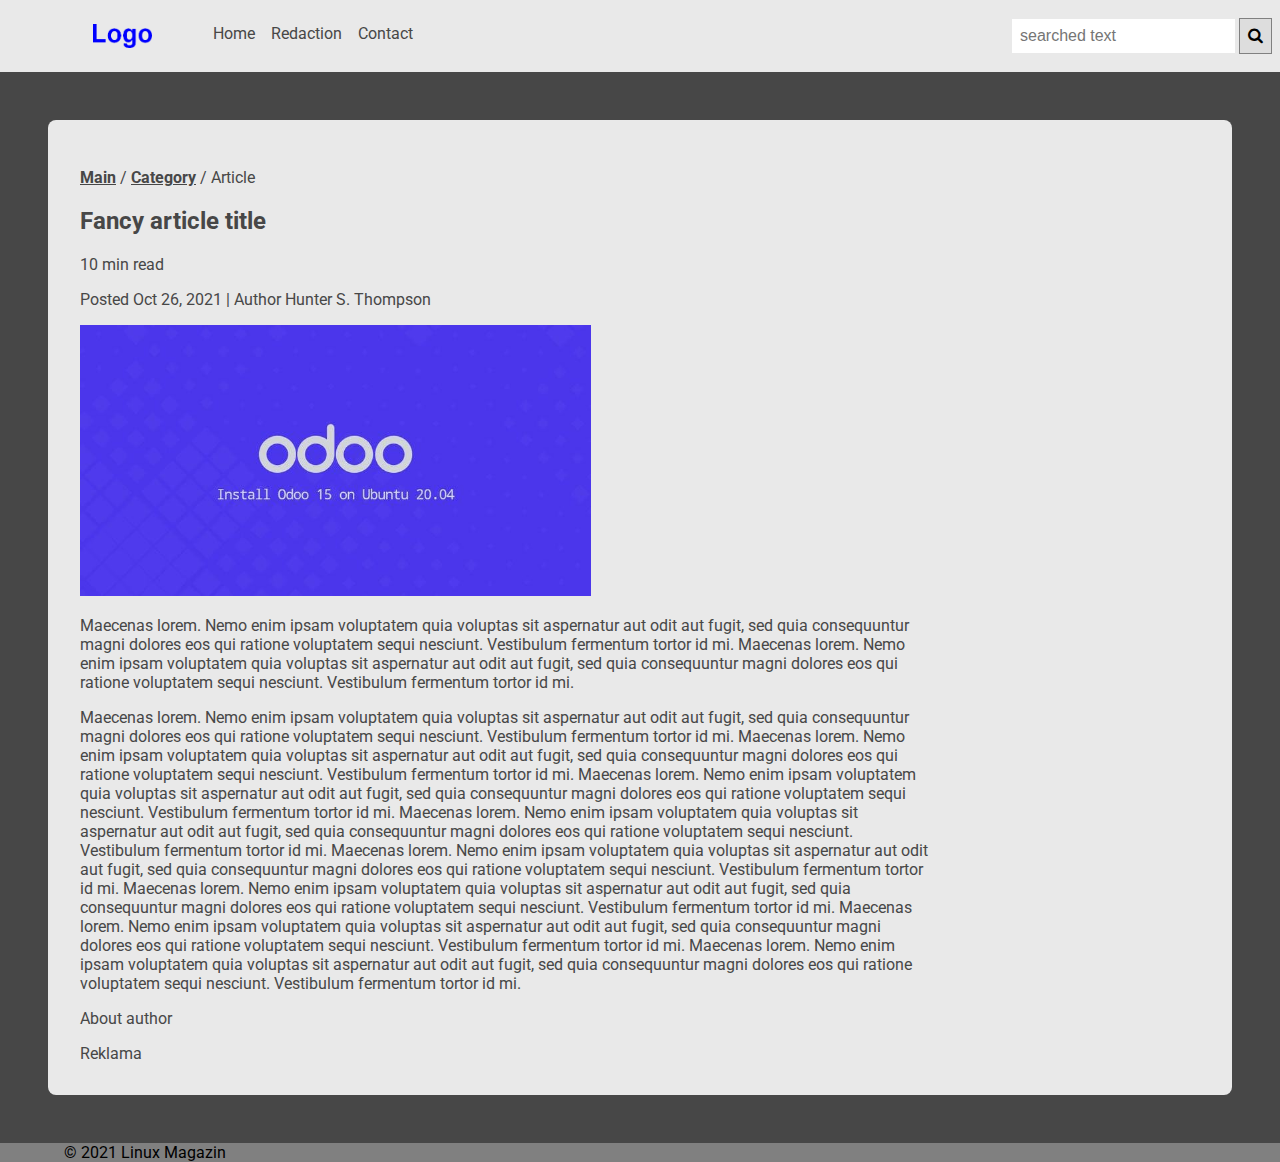
<file: linux_mag/article.html>
<!DOCTYPE html>
<html lang="en">
<head>
    <!-- Meta -->
    <meta charset="UTF-8">
    <meta http-equiv="X-UA-Compatible" content="IE=edge">
    <meta name="viewport" content="width=device-width, initial-scale=1.0">

    <!-- Styles -->
    <link rel="stylesheet" href="style.css">

    <!-- Fonts -->
    <link rel="stylesheet" href="https://cdnjs.cloudflare.com/ajax/libs/font-awesome/4.7.0/css/font-awesome.min.css">
    <link rel="preconnect" href="https://fonts.googleapis.com"> 
    <link href="https://fonts.googleapis.com/css2?family=Roboto:ital,wght@0,100;0,300;0,400;0,700;0,900;1,100&display=swap" rel="stylesheet">
    <title>Linux magazín</title>
</head>
<body>
    <header>
        <nav class="nav">
            <menu>
                <a class="nav__item" href="index.html"><h1><img src="images/logo.png" alt="Linux magazín"></h1></a>
                <a class="nav__item" href="index.html"><span>Home</span></a>
                <a class="nav__item" href="redaction.html"><span>Redaction</span></a>
                <a class="nav__item" href="contact.html"><span>Contact</span></a>
            </menu>
            <div class="search-container">
                <form action="search.html">
                    <input name="search_form" type="text" placeholder="searched text" class="search-container__input">
                    <button type="submit" class="search-container__btn"><i class="fa fa-search"></i></button>
                </form>
            </div>
        </nav>
    </header>
    <main>
        <article class="main-article">
            <nav>
                <p>
                    <a class="main-article__breadcrumb" href="index.html">Main</a> / 
                    <a class="main-article__breadcrumb" href="category.html">Category</a> / Article
                </p>
            </nav>
            <header class="article__header">
                <h2>Fancy article title</h2>
                <p>10 min read</p>
                <p>Posted Oct 26, 2021 | Author Hunter S. Thompson</p>
            </header>
            <section class="article__content">
                <figure class="main-article__image">
                    <img src="images/top.jpeg" alt="Top article image">
                </figure>
                <div class="article__text">
                    <section>
                        <p>Maecenas lorem. Nemo enim ipsam voluptatem quia voluptas sit aspernatur aut odit aut fugit, 
                            sed quia consequuntur magni dolores eos qui ratione voluptatem sequi nesciunt. 
                            Vestibulum fermentum tortor id mi.
    
                            Maecenas lorem. Nemo enim ipsam voluptatem quia voluptas sit aspernatur aut odit aut fugit, 
                            sed quia consequuntur magni dolores eos qui ratione voluptatem sequi nesciunt. 
                            Vestibulum fermentum tortor id mi.
                        </p>    
                    </section>
                    <section>
                        <p>
                            Maecenas lorem. Nemo enim ipsam voluptatem quia voluptas sit aspernatur aut odit aut fugit, 
                            sed quia consequuntur magni dolores eos qui ratione voluptatem sequi nesciunt. 
                            Vestibulum fermentum tortor id mi.
    
                            Maecenas lorem. Nemo enim ipsam voluptatem quia voluptas sit aspernatur aut odit aut fugit, 
                            sed quia consequuntur magni dolores eos qui ratione voluptatem sequi nesciunt. 
                            Vestibulum fermentum tortor id mi.

                            Maecenas lorem. Nemo enim ipsam voluptatem quia voluptas sit aspernatur aut odit aut fugit, 
                            sed quia consequuntur magni dolores eos qui ratione voluptatem sequi nesciunt. 
                            Vestibulum fermentum tortor id mi.
    
                            Maecenas lorem. Nemo enim ipsam voluptatem quia voluptas sit aspernatur aut odit aut fugit, 
                            sed quia consequuntur magni dolores eos qui ratione voluptatem sequi nesciunt. 
                            Vestibulum fermentum tortor id mi.

                            Maecenas lorem. Nemo enim ipsam voluptatem quia voluptas sit aspernatur aut odit aut fugit, 
                            sed quia consequuntur magni dolores eos qui ratione voluptatem sequi nesciunt. 
                            Vestibulum fermentum tortor id mi.
    
                            Maecenas lorem. Nemo enim ipsam voluptatem quia voluptas sit aspernatur aut odit aut fugit, 
                            sed quia consequuntur magni dolores eos qui ratione voluptatem sequi nesciunt. 
                            Vestibulum fermentum tortor id mi.

                            Maecenas lorem. Nemo enim ipsam voluptatem quia voluptas sit aspernatur aut odit aut fugit, 
                            sed quia consequuntur magni dolores eos qui ratione voluptatem sequi nesciunt. 
                            Vestibulum fermentum tortor id mi.
    
                            Maecenas lorem. Nemo enim ipsam voluptatem quia voluptas sit aspernatur aut odit aut fugit, 
                            sed quia consequuntur magni dolores eos qui ratione voluptatem sequi nesciunt. 
                            Vestibulum fermentum tortor id mi.
                        </p>
                    </section>
                    <footer>
                        <p>About author</p>
                    </footer>
                </div>
            </section>
            <aside>
                <section>
                    Reklama
                </section>
                <section>
                </section>
            </aside>
        </article>
    </main>
    <footer class="main-footer">
        <p>
            © 2021 Linux Magazin
        </p>
    </footer>
    <!-- JavaScript -->
    <script src="./main.js"></script>
</body>
</html>
</file>
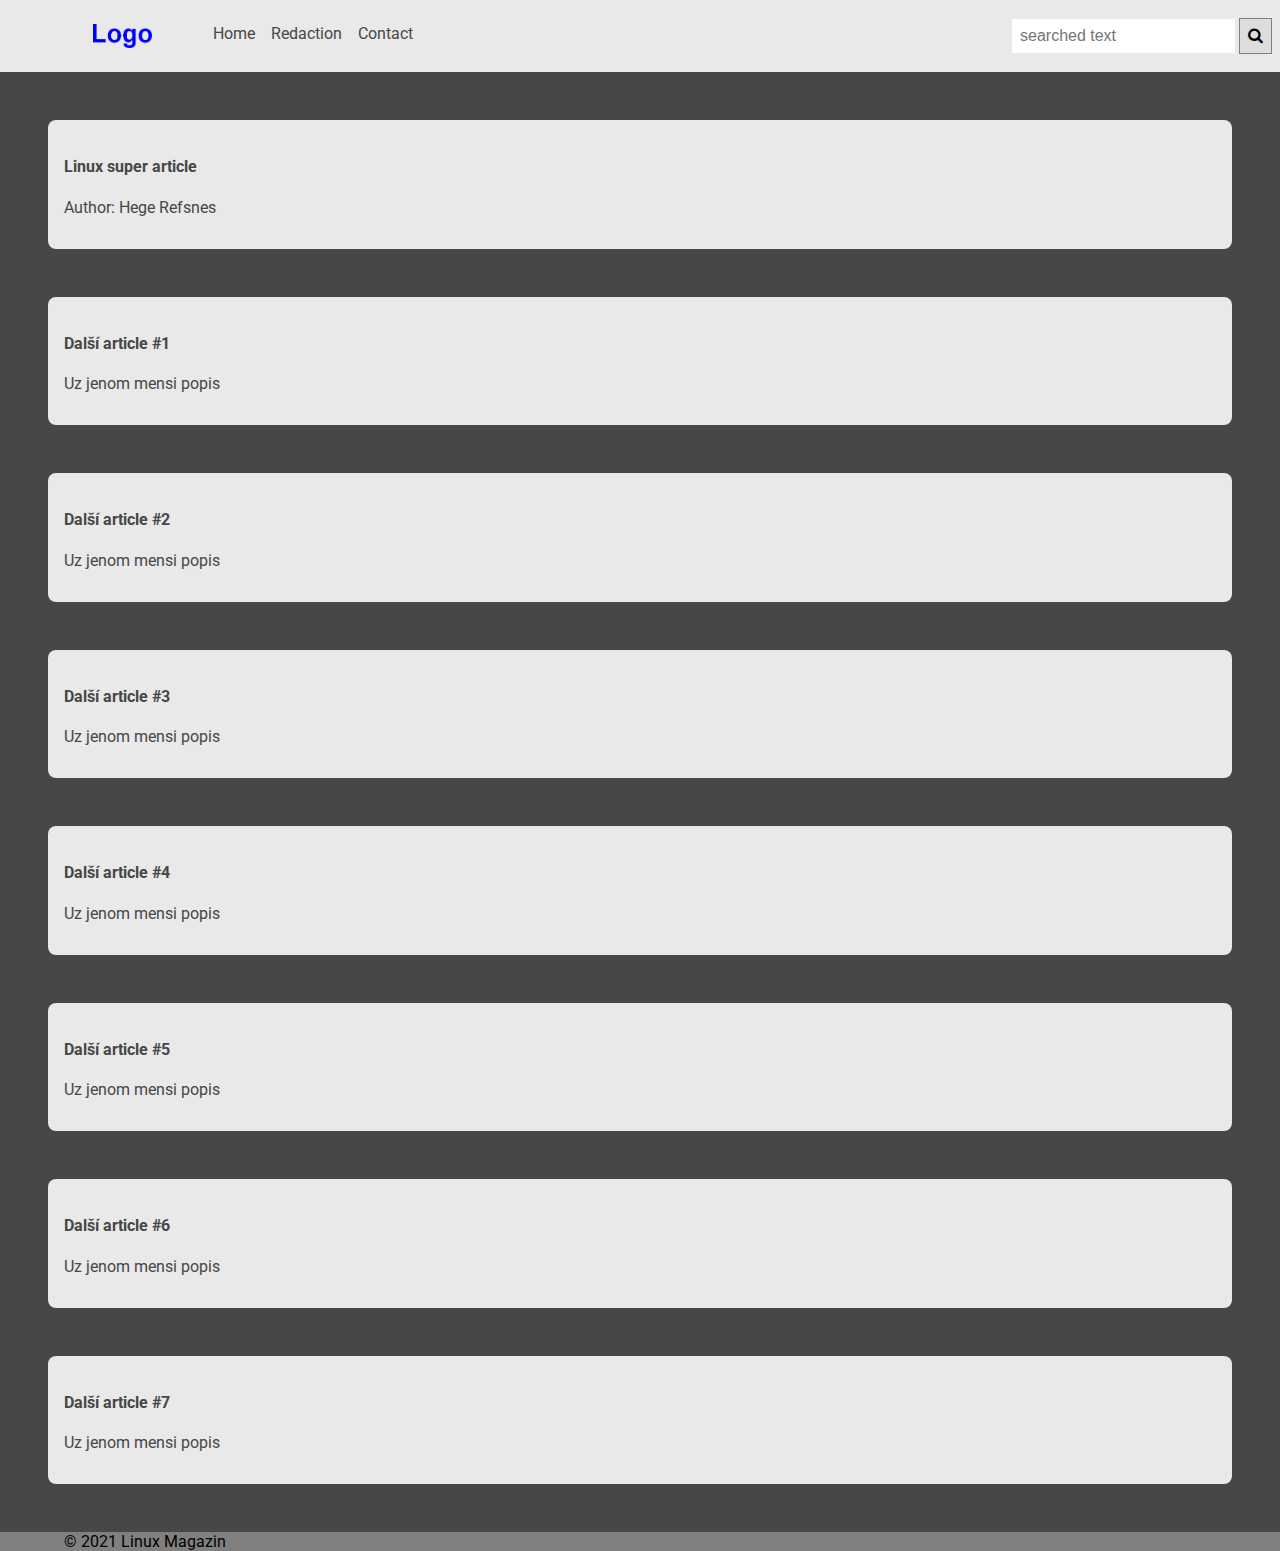
<file: linux_mag/category.html>
<!DOCTYPE html>
<html lang="en">
<head>
  <!-- Meta -->
  <meta charset="UTF-8">
  <meta http-equiv="X-UA-Compatible" content="IE=edge">
  <meta name="viewport" content="width=device-width, initial-scale=1.0">
  
  <!-- Styles -->
  <link rel="stylesheet" href="style.css">
  
  <!-- Fonts -->
  <link rel="stylesheet" href="https://cdnjs.cloudflare.com/ajax/libs/font-awesome/4.7.0/css/font-awesome.min.css">
  <link rel="preconnect" href="https://fonts.googleapis.com">
  <link href="https://fonts.googleapis.com/css2?family=Roboto:ital,wght@0,100;0,300;0,400;0,700;0,900;1,100&display=swap" rel="stylesheet">
  <title>Linux magazín</title>
</head>
<body>
<header>
  <nav class="nav">
    <menu>
      <a class="nav__item" href="index.html"><h1><img src="images/logo.png" alt="Linux magazín"></h1></a>
      <a class="nav__item" href="index.html"><span>Home</span></a>
      <a class="nav__item" href="redaction.html"><span>Redaction</span></a>
      <a class="nav__item" href="contact.html"><span>Contact</span></a>
    </menu>
    <div class="search-container">
      <form action="search.html">
        <input name="search_form" type="text" placeholder="searched text" class="search-container__input">
        <button type="submit" class="search-container__btn"><i class="fa fa-search"></i></button>
      </form>
    </div>
  </nav>
</header>
<main>
  <section class="category">
    <article>
      <h4>
        Linux super article
      </h4>
      <p>
        Author: Hege Refsnes
      </p>
    </article>
    <article>
      <h4>
        Další article #1
      </h4>
      <p>
        Uz jenom mensi popis
      </p>
    </article>
    <article>
      <h4>
        Další article #2
      </h4>
      <p>
        Uz jenom mensi popis
      </p>
    </article>
    <article>
      <h4>
        Další article #3
      </h4>
      <p>
        Uz jenom mensi popis
      </p>
    </article>
    <article>
      <h4>
        Další article #4
      </h4>
      <p>
        Uz jenom mensi popis
      </p>
    </article>
    <article>
      <h4>
        Další article #5
      </h4>
      <p>
        Uz jenom mensi popis
      </p>
    </article>
    <article>
      <h4>
        Další article #6
      </h4>
      <p>
        Uz jenom mensi popis
      </p>
    </article>
    <article>
      <h4>
        Další article #7
      </h4>
      <p>
        Uz jenom mensi popis
      </p>
    </article>
  </section>
</main>
<footer class="main-footer">
  <p>
    © 2021 Linux Magazin
  </p>
</footer>
    <!-- JavaScript -->
    <script src="./main.js"></script>
</body>
</html>
</file>
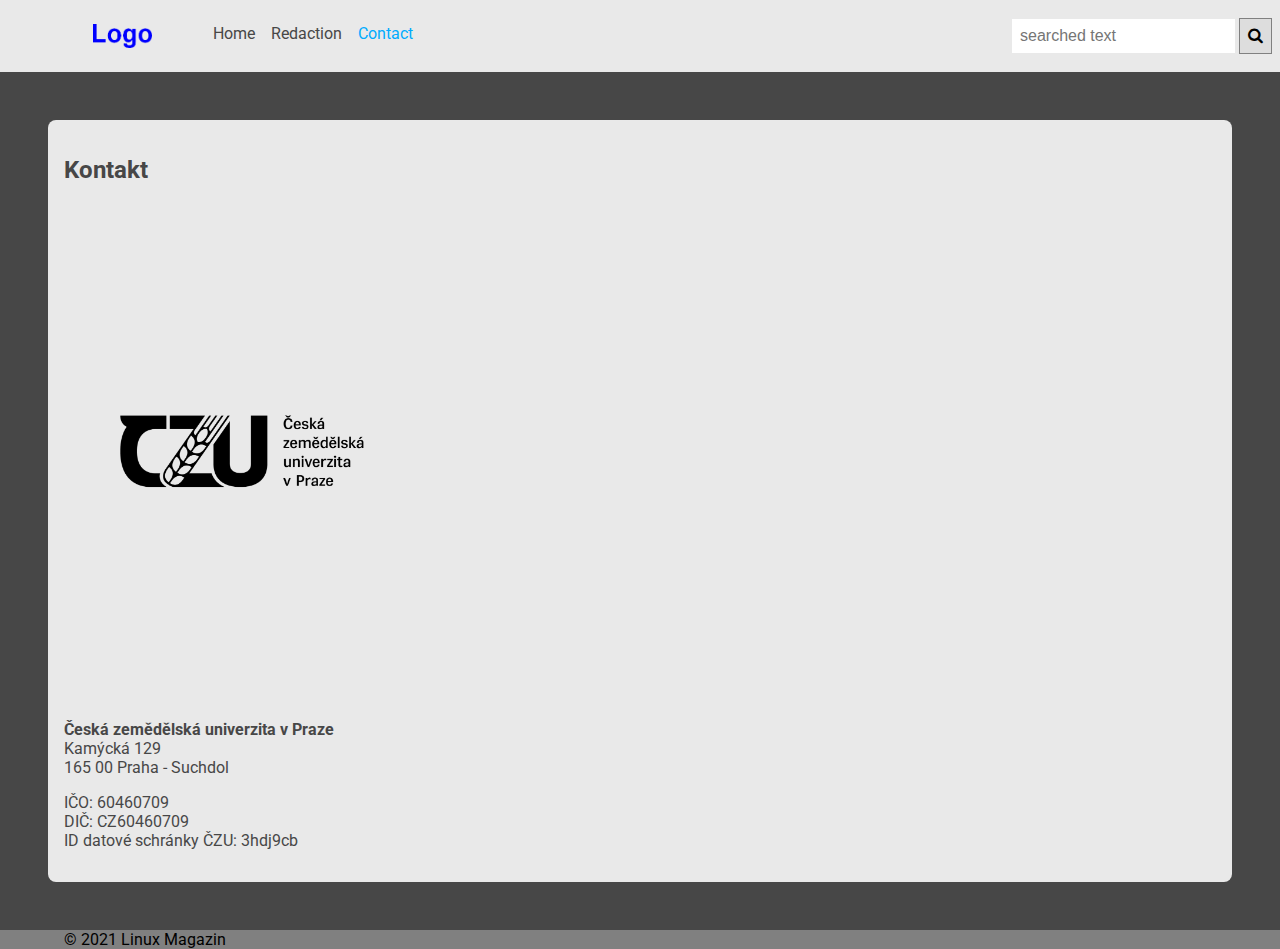
<file: linux_mag/contact.html>
<!DOCTYPE html>
<html lang="en">
<head>
    <!-- Meta -->
    <meta charset="UTF-8">
    <meta http-equiv="X-UA-Compatible" content="IE=edge">
    <meta name="viewport" content="width=device-width, initial-scale=1.0">

    <!-- Styles -->
    <link rel="stylesheet" href="style.css">

    <!-- Fonts -->
    <link rel="stylesheet" href="https://cdnjs.cloudflare.com/ajax/libs/font-awesome/4.7.0/css/font-awesome.min.css">
    <link rel="preconnect" href="https://fonts.googleapis.com">
    <link href="https://fonts.googleapis.com/css2?family=Roboto:ital,wght@0,100;0,300;0,400;0,700;0,900;1,100&display=swap" rel="stylesheet">
    <title>Linux magazín</title>
</head>
<body>
<header>
    <nav class="nav">
        <menu>
            <a class="nav__item" href="index.html"><h1><img src="images/logo.png" alt="Linux magazín"></h1></a>
            <a class="nav__item" href="index.html"><span>Home</span></a>
            <a class="nav__item" href="redaction.html"><span>Redaction</span></a>
            <a class="nav__item nav_item--active" href="contact.html"><span>Contact</span></a>
        </menu>
        <div class="search-container">
            <form action="search.html">
                <input name="search_form" type="text" placeholder="searched text" class="search-container__input">
                <button type="submit" class="search-container__btn"><i class="fa fa-search"></i></button>
            </form>
        </div>
    </nav>
</header>
<main>
    <article class="contacts">
        <header>
            <h2>Kontakt</h2>
        </header>
        <section class="article__content">
            <div class="contacts__row">
                <figure class="main-article__image">
                    <img src="images/czu.png" alt="CZU">
                </figure>
                <div class="mapouter">
                    <div class="gmap_canvas">
                        <iframe 
                            width="100%" 
                            height="700" 
                            src="https://www.google.com/maps/embed?pb=!1m18!1m12!1m3!1d2557.664621755893!2d14.371409215935632!3d50.129997418283615!2m3!1f0!2f0!3f0!3m2!1i1024!2i768!4f13.1!3m3!1m2!1s0x470beaa5d02097fb%3A0xf29bd7cffb8fb4bc!2sCzech%20University%20of%20Life%20Sciences%20Prague%20(CZU)!5e0!3m2!1sen!2scz!4v1639335325810!5m2!1sen!2scz" 
                            frameborder="0" 
                            scrolling="no" 
                            marginheight="0" 
                            marginwidth="0"
                            loading="lazy"></iframe>
                        </iframe>
                        <style>
                            .mapouter {
                                position: relative;
                                text-align: right;
                                height: 500px;
                                width: 100%;
                            }
    
                            .gmap_canvas {
                                overflow: hidden;
                                background: none !important;
                                height: 500px;
                                width: 100%;
                            }
                        </style>
                    </div>
                </div>
            </div>
                <div class="article__text">
                    <section>
                        <p> <b>Česká zemědělská univerzita v Praze</b><br>
                            Kamýcká 129<br>
                            165 00 Praha - Suchdol
                        </p>
                </section>
                <footer>
                    <p> IČO: 60460709<br>
                        DIČ: CZ60460709<br>
                        ID datové schránky ČZU: 3hdj9cb </p>
                </footer>
            </div>
        </section>
    </article>
</main>
<footer class="contact-footer">
    <p>
        © 2021 Linux Magazin
    </p>
</footer>
    <!-- JavaScript -->
    <script src="./main.js"></script>
</body>
</html>
</file>
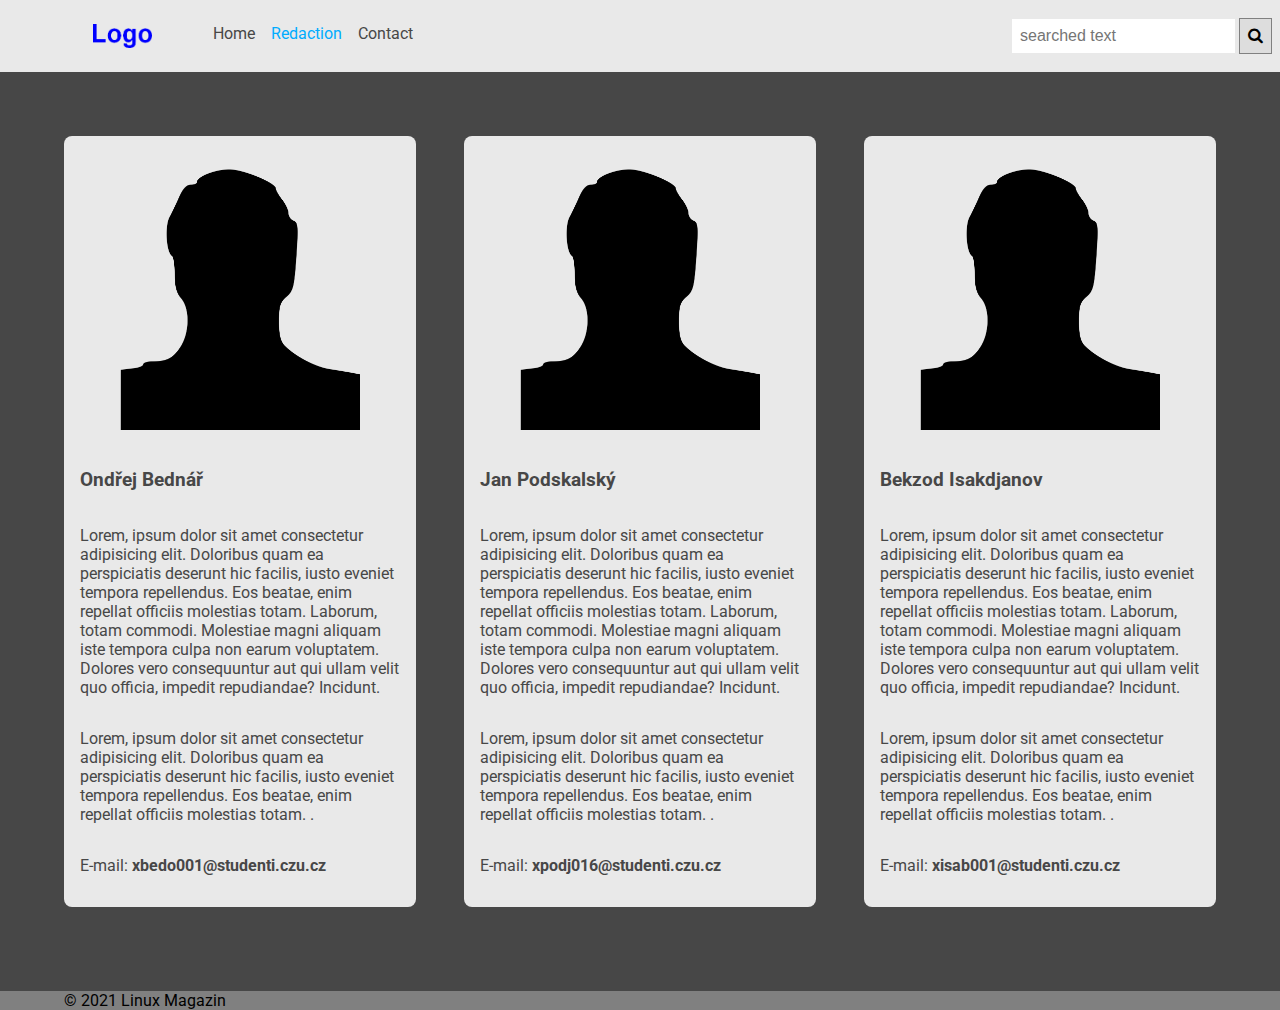
<file: linux_mag/redaction.html>
<!DOCTYPE html>
<html lang="en">
<head>
    <!-- Meta -->
    <meta charset="UTF-8">
    <meta http-equiv="X-UA-Compatible" content="IE=edge">
    <meta name="viewport" content="width=device-width, initial-scale=1.0">

    <!-- Styles -->
    <link rel="stylesheet" href="style.css">

    <!-- Fonts -->
    <link rel="stylesheet" href="https://cdnjs.cloudflare.com/ajax/libs/font-awesome/4.7.0/css/font-awesome.min.css">
    <link rel="preconnect" href="https://fonts.googleapis.com">
    <link href="https://fonts.googleapis.com/css2?family=Roboto:ital,wght@0,100;0,300;0,400;0,700;0,900;1,100&display=swap" rel="stylesheet">
    <title>Linux magazín</title>
</head>
<body>
<header>
    <nav class="nav">
        <menu>
            <a class="nav__item" href="index.html"><h1><img src="images/logo.png" alt="Linux magazín"></h1></a>
            <a class="nav__item" href="index.html"><span>Home</span></a>
            <a class="nav__item nav_item--active" href="redaction.html"><span>Redaction</span></a>
            <a class="nav__item" href="contact.html"><span>Contact</span></a>
        </menu>
        <div class="search-container">
            <form action="search.html">
                <input name="search_form" type="text" placeholder="searched text" class="search-container__input">
                <button type="submit" class="search-container__btn"><i class="fa fa-search"></i></button>
            </form>
        </div>
    </nav>
</header>
<main>
    <section class="main-redaction">
        <section class="redactions">
            <article class="article">
                <figure class="article__image">
                    <img src="images/silhouette.png" alt="banner">
                </figure>
                <header>
                    <h3>Ondřej Bednář</h3>
                </header>
                <p>Lorem, ipsum dolor sit amet consectetur adipisicing elit. Doloribus quam ea perspiciatis deserunt hic facilis, iusto eveniet tempora repellendus. Eos beatae, enim repellat officiis molestias totam. Laborum, totam commodi. Molestiae magni aliquam iste tempora culpa non earum voluptatem. Dolores vero consequuntur aut qui ullam velit quo officia, impedit repudiandae? Incidunt.</p>
                <p>Lorem, ipsum dolor sit amet consectetur adipisicing elit. Doloribus quam ea perspiciatis deserunt hic facilis, iusto eveniet tempora repellendus. Eos beatae, enim repellat officiis molestias totam. .</p>
                <p>E-mail: <a class="redactions__email" href="mailto:xbedo001@studenti.czu.cz">xbedo001@studenti.czu.cz</a></p>
            </article>
            <article class="article">
                <figure class="article__image">
                    <img src="images/silhouette.png" alt="banner">
                </figure>
                <header>
                    <h3>Jan Podskalský</h3>
                </header>
                <p>Lorem, ipsum dolor sit amet consectetur adipisicing elit. Doloribus quam ea perspiciatis deserunt hic facilis, iusto eveniet tempora repellendus. Eos beatae, enim repellat officiis molestias totam. Laborum, totam commodi. Molestiae magni aliquam iste tempora culpa non earum voluptatem. Dolores vero consequuntur aut qui ullam velit quo officia, impedit repudiandae? Incidunt.</p>
                <p>Lorem, ipsum dolor sit amet consectetur adipisicing elit. Doloribus quam ea perspiciatis deserunt hic facilis, iusto eveniet tempora repellendus. Eos beatae, enim repellat officiis molestias totam. .</p>
                <p>E-mail: <a class="redactions__email" href="mailto:xpodj016@studenti.czu.cz">xpodj016@studenti.czu.cz</a></p>
            </article>
            <article class="article">
                <figure class="article__image">
                    <img src="images/silhouette.png" alt="banner">
                </figure>
                <header>
                    <h3>Bekzod Isakdjanov</h3>
                </header>
                <p>Lorem, ipsum dolor sit amet consectetur adipisicing elit. Doloribus quam ea perspiciatis deserunt hic facilis, iusto eveniet tempora repellendus. Eos beatae, enim repellat officiis molestias totam. Laborum, totam commodi. Molestiae magni aliquam iste tempora culpa non earum voluptatem. Dolores vero consequuntur aut qui ullam velit quo officia, impedit repudiandae? Incidunt.</p>
                <p>Lorem, ipsum dolor sit amet consectetur adipisicing elit. Doloribus quam ea perspiciatis deserunt hic facilis, iusto eveniet tempora repellendus. Eos beatae, enim repellat officiis molestias totam. .</p>
                <p>E-mail: <a class="redactions__email" href="mailto:xisab001@studenti.czu.cz">xisab001@studenti.czu.cz</a></p>
            </article>
    </section>
</main>
<footer class="redaction-footer">
    <p>
        © 2021 Linux Magazin
    </p>
</footer>
    <!-- JavaScript -->
    <script src="./main.js"></script>
</body>
</html>
</file>
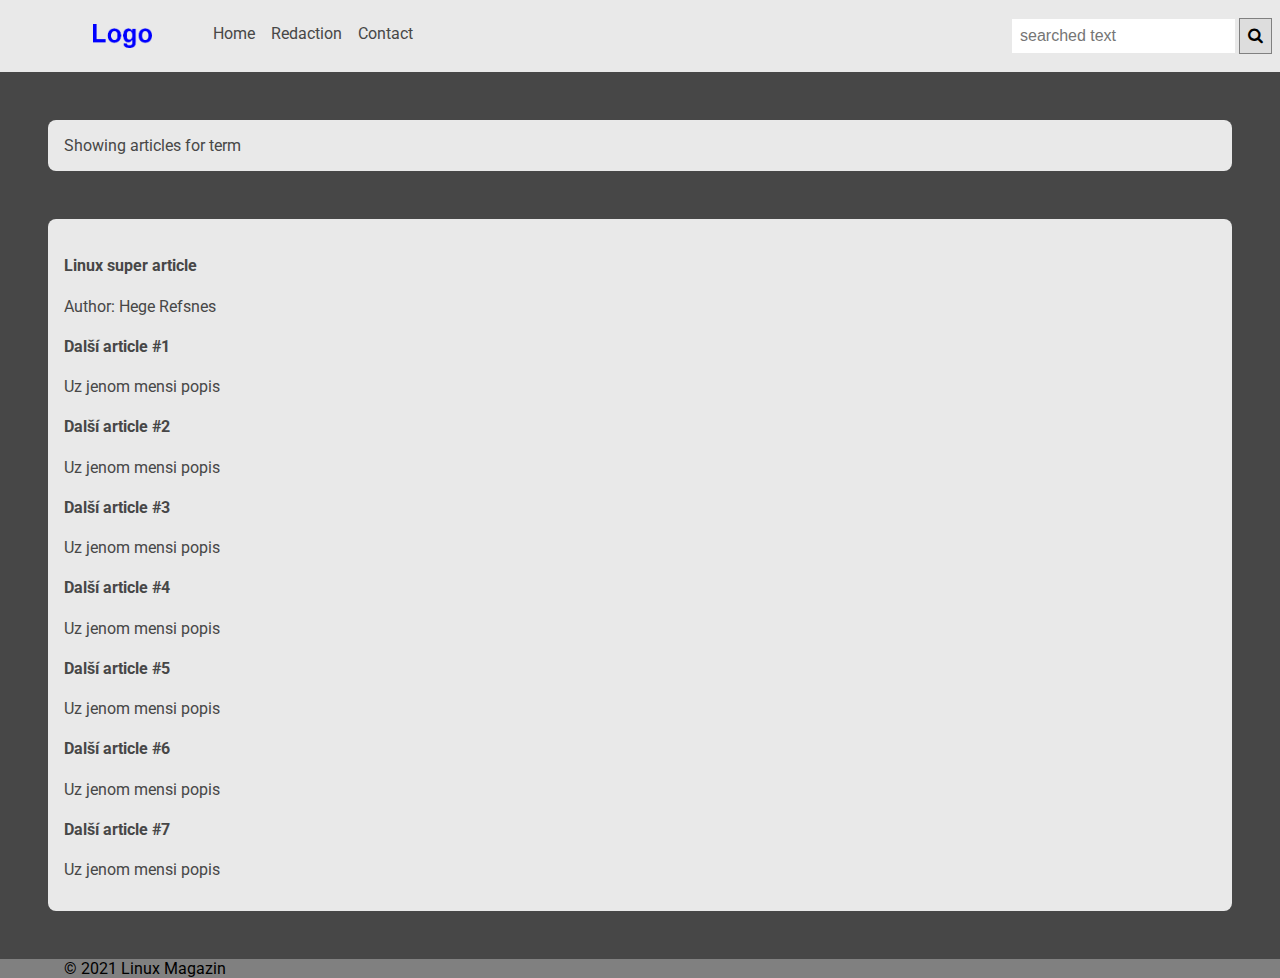
<file: linux_mag/search.html>
<!DOCTYPE html>
<html lang="en">
<head>
  <!-- Meta -->
  <meta charset="UTF-8">
  <meta http-equiv="X-UA-Compatible" content="IE=edge">
  <meta name="viewport" content="width=device-width, initial-scale=1.0">
  
  <!-- Styles -->
  <link rel="stylesheet" href="style.css">
  
  <!-- Fonts -->
  <link rel="stylesheet" href="https://cdnjs.cloudflare.com/ajax/libs/font-awesome/4.7.0/css/font-awesome.min.css">
  <link rel="preconnect" href="https://fonts.googleapis.com">
  <link href="https://fonts.googleapis.com/css2?family=Roboto:ital,wght@0,100;0,300;0,400;0,700;0,900;1,100&display=swap" rel="stylesheet">
  <title>Linux magazín</title>
</head>
<body>
<header>
  <nav class="nav">
    <menu>
      <a class="nav__item" href="index.html"><h1><img src="images/logo.png" alt="Linux magazín"></h1></a>
      <a class="nav__item" href="index.html"><span>Home</span></a>
      <a class="nav__item" href="redaction.html"><span>Redaction</span></a>
      <a class="nav__item" href="contact.html"><span>Contact</span></a>
    </menu>
    <div class="search-container">
      <form action="search.html">
        <input name="search_form" type="text" placeholder="searched text" class="search-container__input">
        <button type="submit" class="search-container__btn"><i class="fa fa-search"></i></button>
      </form>
    </div>
  </nav>
</header>
<main>
  <section class="search">
    Showing articles for term <span class="search__text" id="searchedText"></span>
  </section>
  <section class="search">
    <article>
      <h4>
        <a class="search__link" href="article.html">Linux super article</a>
      </h4>
      <p>
        Author: Hege Refsnes
      </p>
    </article>
    <article>
      <h4>
        <a class="search__link" href="article.html">Další article #1</a>
      </h4>
      <p>
        Uz jenom mensi popis
      </p>
    </article>
    <article>
      <h4>
        <a class="search__link" href="article.html">Další article #2</a>
      </h4>
      <p>
        Uz jenom mensi popis
      </p>
    </article>
    <article>
      <h4>
        <a class="search__link" href="article.html">Další article #3</a>
      </h4>
      <p>
        Uz jenom mensi popis
      </p>
    </article>
    <article>
      <h4>
        <a class="search__link" href="article.html">Další article #4</a>
      </h4>
      <p>
        Uz jenom mensi popis
      </p>
    </article>
    <article>
      <h4>
        <a class="search__link" href="article.html">Další article #5</a>
      </h4>
      <p>
        Uz jenom mensi popis
      </p>
    </article>
    <article>
      <h4>
        <a class="search__link" href="article.html">Další article #6</a>
      </h4>
      <p>
        Uz jenom mensi popis
      </p>
    </article>
    <article>
      <h4>
        <a class="search__link" href="article.html">Další article #7</a>
      </h4>
      <p>
        Uz jenom mensi popis
      </p>
    </article>
  </section>
</main>
<footer class="main-footer">
  <p>
    © 2021 Linux Magazin
  </p>
</footer>
    <!-- JavaScript -->
    <script src="./main.js"></script>
</body>
</html>
</file>
<file: style.css>
/* BEM jako Blok, Element, Modifikátor

Nejprve stručně s odkazy na podrobnější vysvětlení.

Typ třídy	Způsob pojmenovávání
Blok	.block
Element	.block__element
Modifikátor	.block--modifier
Modifikátor elementu	.block__element--modifier 
<ul class="nav nav--secondary" role="navigation">
  <li class="nav__item">*/

body{
    margin: 0;
    font-family: 'Roboto', sans-serif;
}

.nav {
    overflow: hidden;
    background-color: #e9e9e9;
    display: flex;
    padding-left: 0.5rem;
    padding-right: 0.5rem;
}

.nav menu {
    margin: 0;
}
  
.nav__item {
    float: left;
    display: block;
    color: gray;
    text-align: center;
    text-decoration: none;
    cursor: pointer;
    padding-top: 1.5rem;
    padding-bottom: 1.5rem;
    margin-right: 1rem;
    font-size: 1rem;
}
  
.nav__item:hover {
    color: black;
}
  
.nav_item--active {
    color: #2196F3;
}
  
.search-container {
    margin-left: auto;
    align-self: center;
}
  
.search-container__input {
    font-size: 1rem;
    border: none;
    padding: 0.5rem;
}
  
.search-container__btn {
    padding: 0.5rem;
    background: #ddd;
    font-size: 1rem;
    border: none;
    cursor: pointer;
}
  
.search-container__btn:hover {
    background: #ccc;
}

.main-footer p{
    width: 90%;
    margin: auto;
}

@media screen and (max-width: 768px) {
    .nav__item{
      display: none;
    }
    .nav__search {
      border: 1px solid #ccc;
    }
}
</file>
<file: index.css>
.head-container { 
    width: 100%;
}

.head-article{
    margin-left: 1rem;
    margin-right: 1rem;
    display: flex;
}

.head-article__image a img {
    width: 100%;
    height: auto;
}

.head-article__text {
    width: 50%;
}

.article{
    width: 30%;
    padding: 1rem;
}

.article__image img{
    width: 100%;
}

.big_news{
    display: flex;
    flex-wrap: wrap;
    justify-content: center;
}

.small_news{
    width: 90%;
    margin: auto;
}

.small_news article {
    border-top: 2px solid grey;
}

.small_news article:last-child {
    border-bottom: 2px solid grey;
}

.small_news article h2 {
    margin-top: 3rem;
}

.small_news article p {
    margin-bottom: 3rem;
}

@media screen and (max-width: 768px) {
    .head-article{
        padding: 1rem;
        margin: 0;
        display: block;
    }
    .head-article__image {
        width: auto;
    }
    .head-article__text {
        width: auto;
    }
    .article{
        width: auto;
    }
}
</file>
<file: linux_mag/style.css>
/* BEM jako Blok, Element, Modifikátor

Nejprve stručně s odkazy na podrobnější vysvětlení.

Typ třídy	Způsob pojmenovávání
Blok	.block
Element	.block__element
Modifikátor	.block--modifier
Modifikátor elementu	.block__element--modifier 
<ul class="nav nav--secondary" role="navigation">
  <li class="nav__item">*/

:root {
    --gap: 1rem;
    --main-bg-color: #474747;
    --card-bg-color: #e9e9e9;
    --main-font-color: var(--main-bg-color);
    --text-dark: #474747;
    --text-hover: black;
    --text-highlighted: #00acff;
}

body{
    margin: 0;
    font-family: 'Roboto', sans-serif;
    background-color: var(--main-bg-color);
    height: 100vh;
    display: flex; 
    flex-direction: column; 
}

.nav {
    overflow: hidden;
    background-color: #e9e9e9;
    display: flex;
    padding-left: 0.5rem;
    padding-right: 0.5rem;
}

.nav menu {
    margin: 0;
}

.nav__item {
    float: left;
    display: flex;
    color: var(--text-dark);
    text-align: left;
    text-decoration: none;
    cursor: pointer;
    padding-top: 1.5rem;
    padding-bottom: 1.5rem;
    margin-right: 1rem;
    font-size: 1rem;
}

.nav__item:hover {
    color: var(--text-hover);
}

.nav_item--active {
    color: var(--text-highlighted);
}

.nav__item img{
    width: 30%;
    height: auto;
}

.search-container {
    display: none;
}
  
.search-container__input {
    font-size: 1rem;
    border: none;
    padding: 0.5rem;
}
  
.search-container__btn {
    padding: 0.5rem;
    background: #ddd;
    font-size: 1rem;
    border: 1px solid gray;
    cursor: pointer;
}
  
.search-container__btn:hover {
    border-color: var(--text-hover);
}

.main-footer{
    background-color: gray;
    margin-top: auto;
}

.main-footer p{
    width: 90%;
    margin: auto;
}

h1 {
    font-size: 0px;
}

.head-container {
    width: 100%;
}

.head-article{
    background: var(--card-bg-color);
    color: var(--main-font-color);
    border-radius: 8px;
    position: relative;
    z-index: 1;
    overflow: hidden;
    display: block;
    grid-template-columns: 1fr 1fr;
    margin: var(--gap) 0 var(--gap) 0;
    padding: 1rem;
}

.head-article__image a img {
    width: 100%;
    height: auto;
}

.head-article__image {
    width: auto;
}

.head-article__text {
    width: auto;
}

.main-article{
    background: var(--card-bg-color);
    color: var(--main-font-color);
    border-radius: 8px;
    position: relative;
    z-index: 1;
    overflow: hidden;
    display: block;
    grid-template-columns: 1fr 1fr;
    padding: 2rem;
    margin: var(--gap) 0 var(--gap) 0;
}

.main-article__image {
    width: auto;
    margin: 0;
}
.main-article__image img{
    width: 100%;
    max-width: 100%;
}

.main-article__text {
    width: auto;
}

.main-article__breadcrumb {
    font-weight: bold;
    color: var(--main-font-color);
}

.article{
    background: var(--card-bg-color);
    color: var(--main-font-color);
    border-radius: 8px;
    position: relative;
    z-index: 1;
    overflow: hidden;
    display: flex;
    flex-direction: column;
    padding: 1rem;
    width: auto;
    margin-bottom: 20px;
}


.article__image img{
    width: 100%;
}

.adver{
    background: var(--card-bg-color);
    color: var(--main-font-color);
    border-radius: 8px;
    position: relative;
    z-index: 1;
    overflow: hidden;
    display: flex;
    flex-direction: column;
    margin: 0 0 var(--gap);
    padding: 1rem;
}

.adver__image img{
    width: 100%;
}

main{
    padding: 0 var(--gap) 0 var(--gap);
}

.main-container{
    display: block;
    grid-template-columns: auto 300px;
    gap: var(--gap);
    margin: 0 auto;
}

.main-redaction{
    display: flex;
    grid-template-columns: auto 300px;
    gap: var(--gap);
    margin: 0 auto;
    border-radius: 8px;
    position: relative;
    z-index: 1;
    overflow: hidden;
    flex-direction: column;
    padding: 1rem;
    width: auto;
}

.redaction-footer{
    background-color: gray;
    margin-top: auto;
}

.redaction-footer p{
    width: 90%;
    margin: auto;

}

.contact-footer{
    background-color: gray;
    margin-top: auto;
}

.contact-footer p{
    width: 90%;
    margin: auto;
}

.redactions{
    display: block;
    gap: var(--gap);
    margin: 0 0 var(--gap);
}

.redactions__email {
    font-weight: bold;
    color: var(--main-font-color);
    text-decoration: none;
}
.redactions__email:hover {
    text-decoration: underline;
}

.articles{
    display: grid;
    grid-template-columns: repeat(auto-fill,minmax(300px,1fr));
    gap: var(--gap);
    margin: 0 0 var(--gap);
    grid-auto-rows: min-content;
}

.small_news article {
    background: var(--card-bg-color);
    color: var(--main-font-color);
    border-radius: 8px;
    position: relative;
    z-index: 1;
    overflow: hidden;
    margin-bottom: var(--gap);
    padding: 1rem;
}

.small_news article:last-child {
    border-bottom: 2px solid var(--color-blue);
}

.small_news article h4 {
    margin-top: 3rem;
}

.small_news article p {
    margin-bottom: 3rem;
}

.nav__search {
    border: 1px solid #ccc;
}

.contacts {
    background: var(--card-bg-color);
    color: var(--main-font-color);
    border-radius: 8px;
    position: relative;
    z-index: 1;
    overflow: hidden;
    padding: 1rem;
    margin: var(--gap) 0 var(--gap) 0;
}

.contacts__row {
    display: block;
    justify-content: space-between;
    align-items: center;
}

.category article {
    background: var(--card-bg-color);
    color: var(--main-font-color);
    border-radius: 8px;
    position: relative;
    z-index: 1;
    overflow: hidden;
    padding: 1rem;
    margin: var(--gap) 0 var(--gap) 0;
}

.search {
    background: var(--card-bg-color);
    color: var(--main-font-color);
    border-radius: 8px;
    position: relative;
    z-index: 1;
    overflow: hidden;
    padding: 1rem;
    margin: var(--gap) 0 var(--gap) 0;
}

.search__text {
    font-weight: bold;
}

.search__link {
    color: var(--main-font-color);
    font-weight: bold;
    text-decoration: none;
}

.search__link:hover {
    text-decoration: underline;
}

@media screen and (min-width: 768px) {
    :root{
        --gap: 3rem;
    }

    .nav__item {
        float: left;
        display: flex;
        color: var(--text-dark);
        text-align: center;
        text-decoration: none;
        cursor: pointer;
        padding-top: 1.5rem;
        padding-bottom: 1.5rem;
        margin-right: 1rem;
        font-size: 1rem;
    }

    .nav__item:hover {
        color: var(--text-hover);
    }

    .nav_item--active {
        color: var(--text-highlighted);
    }

    .nav__item img{
        width: 40%;
        height: auto;
    }

    .search-container {
        display: flex;
        margin-left: auto;
        align-self: center;
    }

    .head-article{
        padding: 0rem;
        display: grid;
    }

    .main-article{
        background: var(--card-bg-color);
        color: var(--main-font-color);
        border-radius: 8px;
        position: relative;
        z-index: 1;
        overflow: hidden;
        display: block;
        grid-template-columns: 1fr 1fr;
        margin: var(--gap) 0 var(--gap) 0;
        padding: 2rem 300px 2rem 2rem;
    }

    .main-article__image{
        margin: 0;
    }
    .main-article__image img{
        max-width: 60%;
    }

    .main-container{
        display: grid;
    }

    .redactions{
        display: flex;
        gap: var(--gap);
        margin: var(--gap) 0 var(--gap) 0;
    }

    .redaction-footer{
        background-color: gray;
        margin-top: auto;
        /* position: fixed;
        bottom: 0;
        left: 0;
        right: 0; */
    }

    .redaction-footer p{
        width: 90%;
        margin: auto;
    }

    .contacts__row {
        display: flex;
    }

}
</file>
<file: article.css>
main {
    width: 90%;
    margin: auto;
}

.article {
    display: flex;
    flex-wrap: wrap;
}

.article__header {
    flex-grow: 1;
    width: 100%;
}

.article__content {
    width: 60%;
}

.article__image {
    margin: 0;
}

.article__image img{
    width: 100%;
    height: auto;
}

.article__text {

}

aside {
    align-self: center;
    width: 200px;
}
</file>
